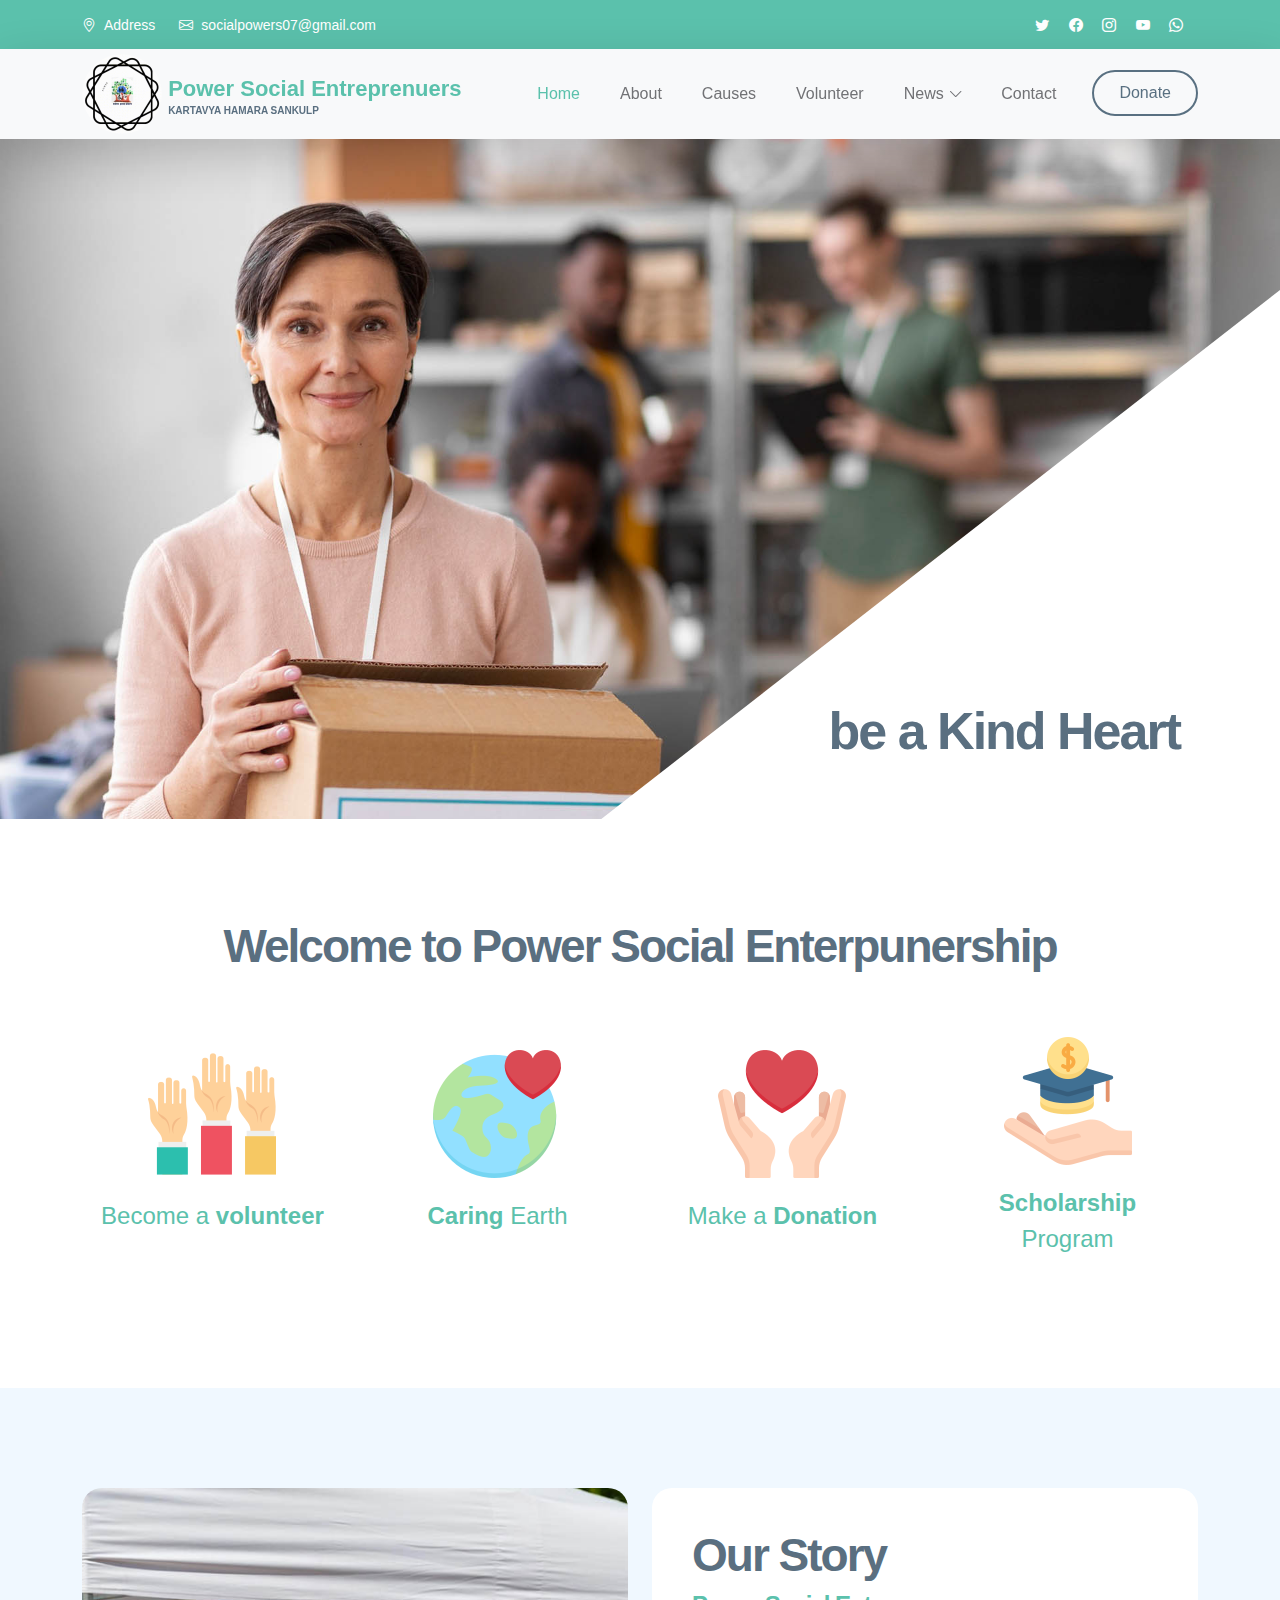
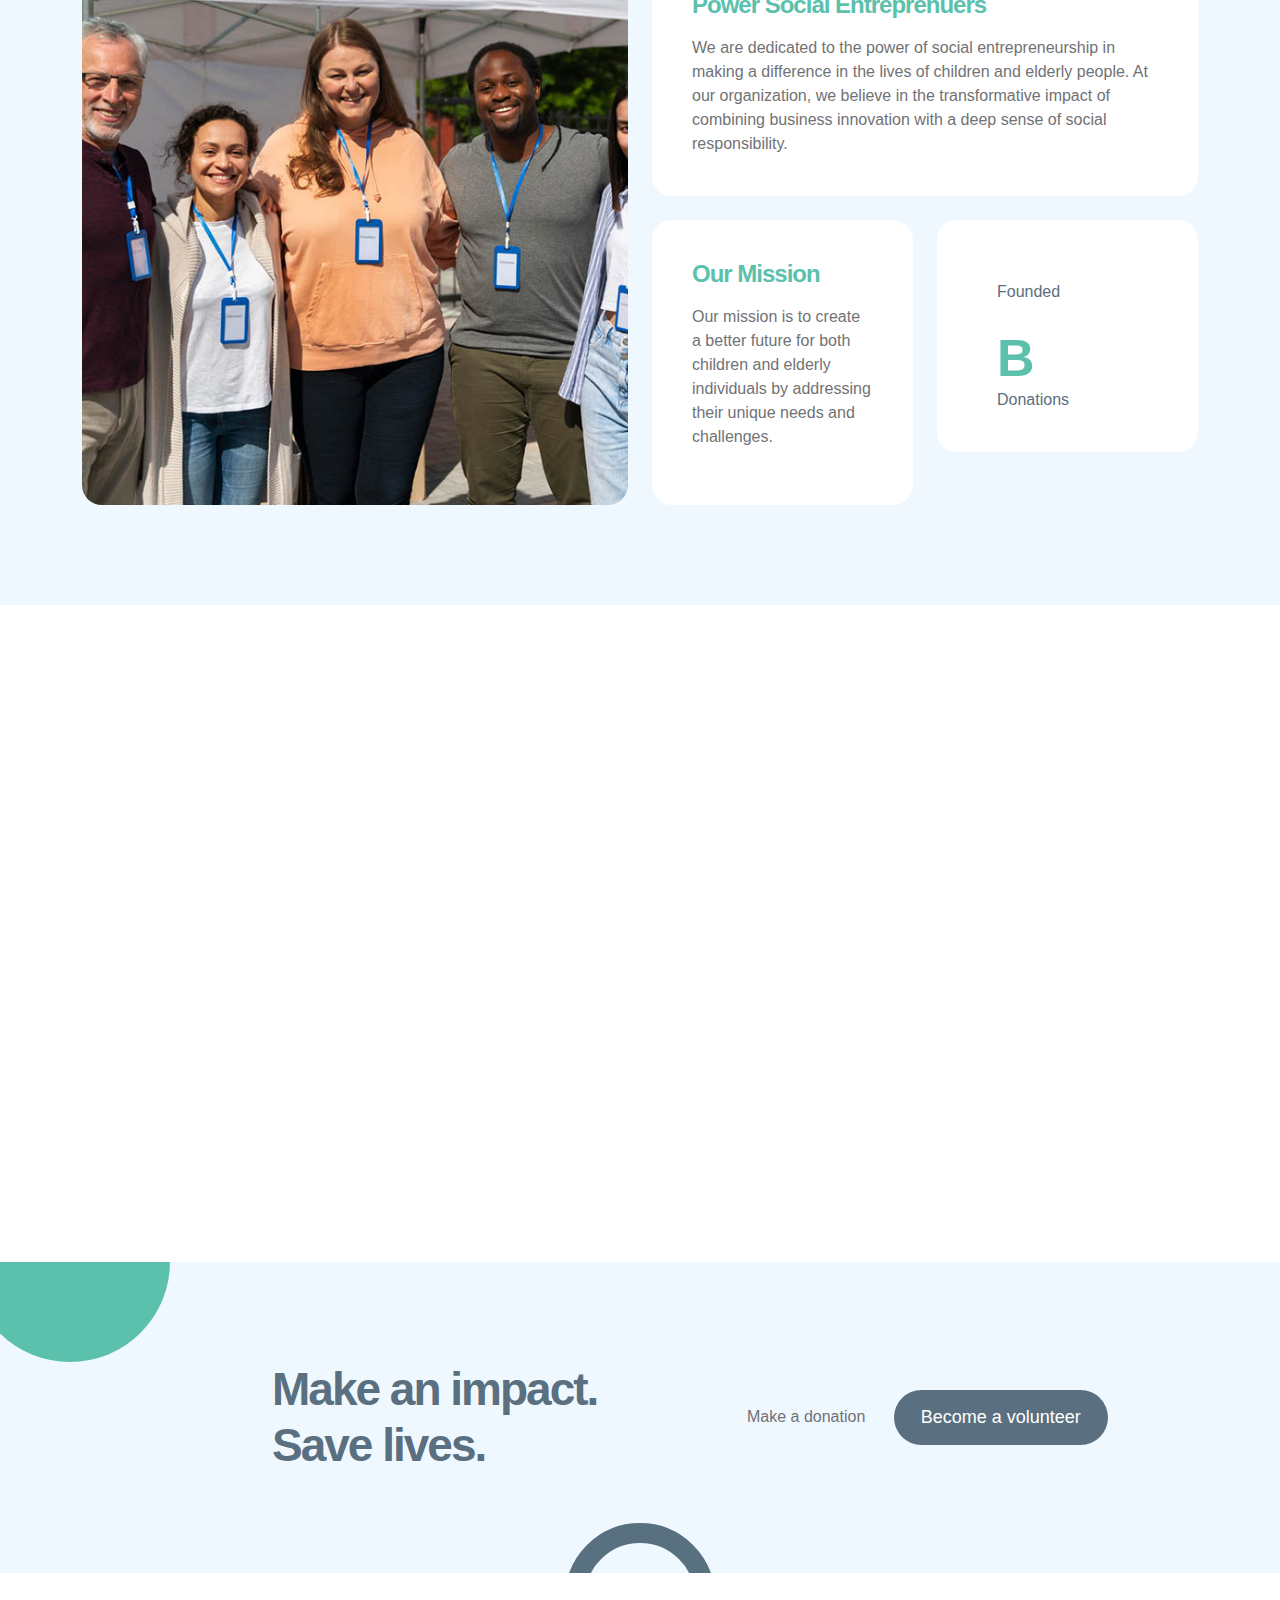
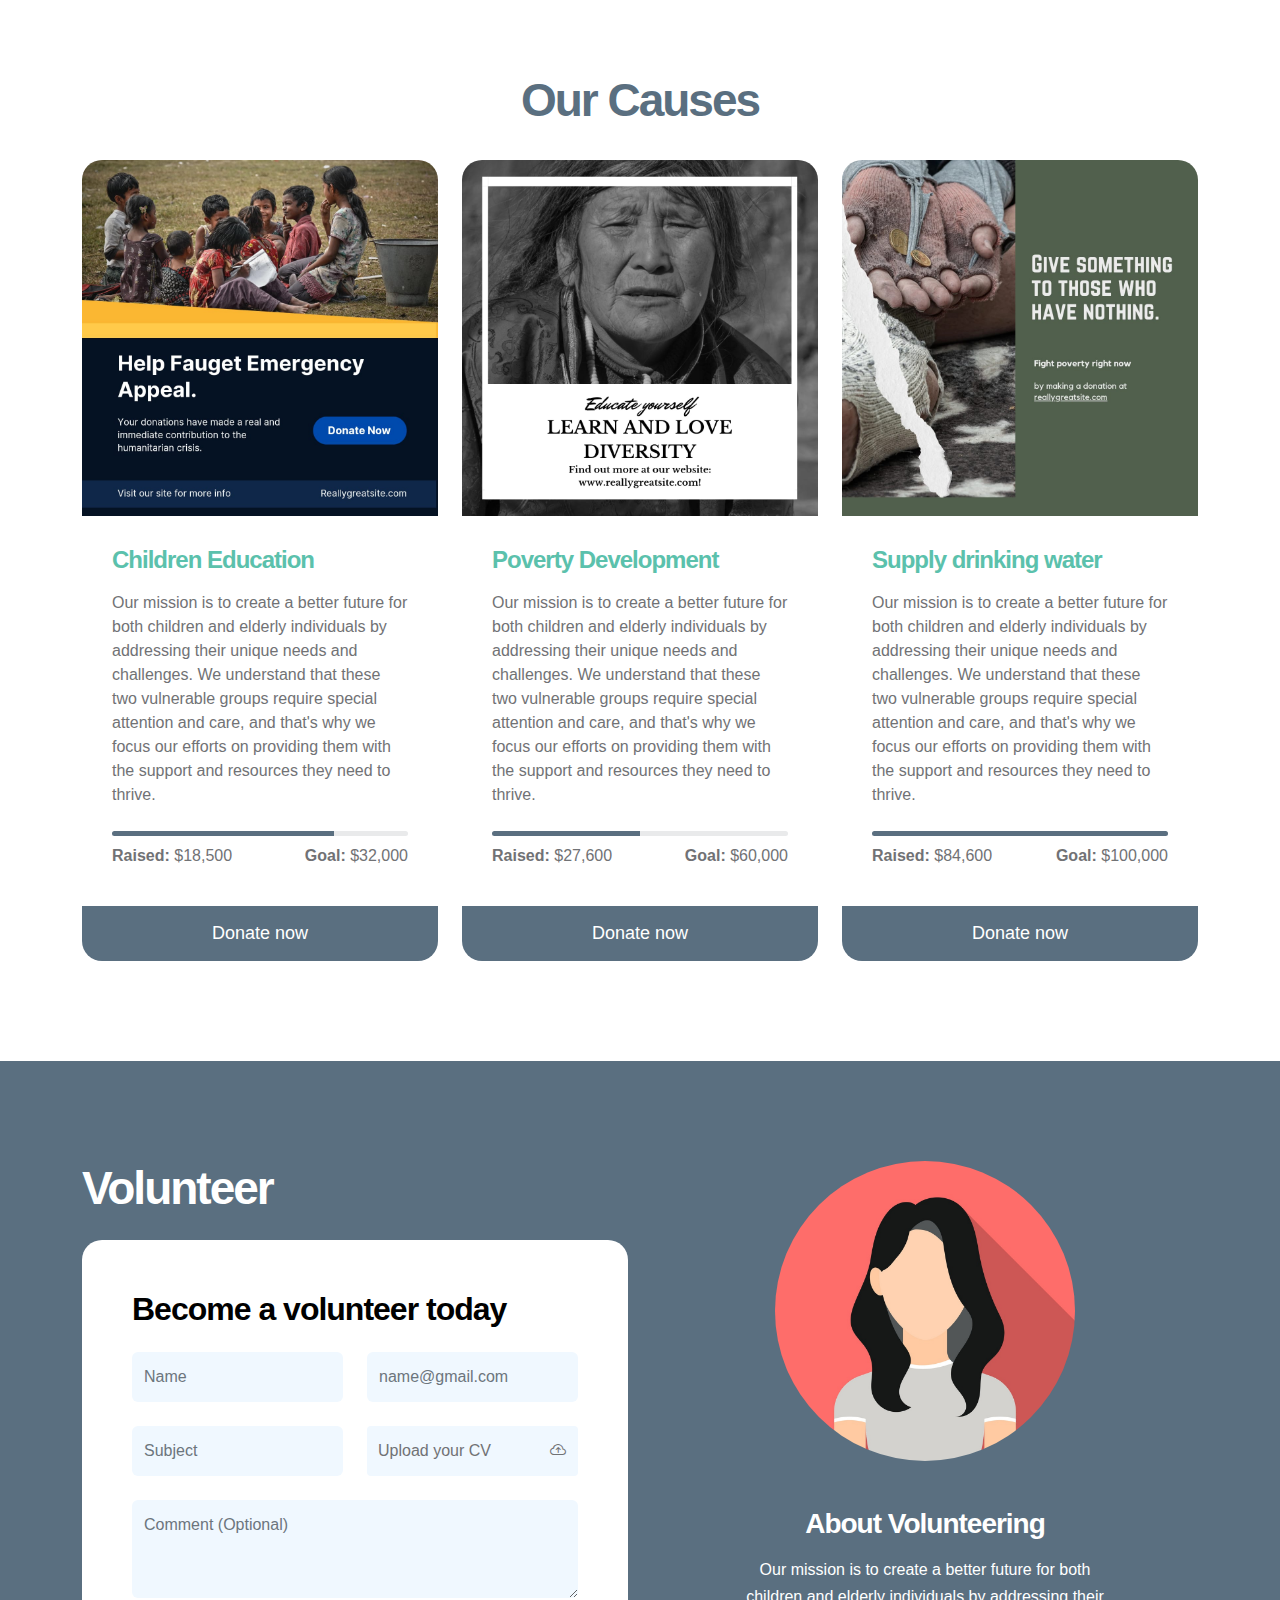
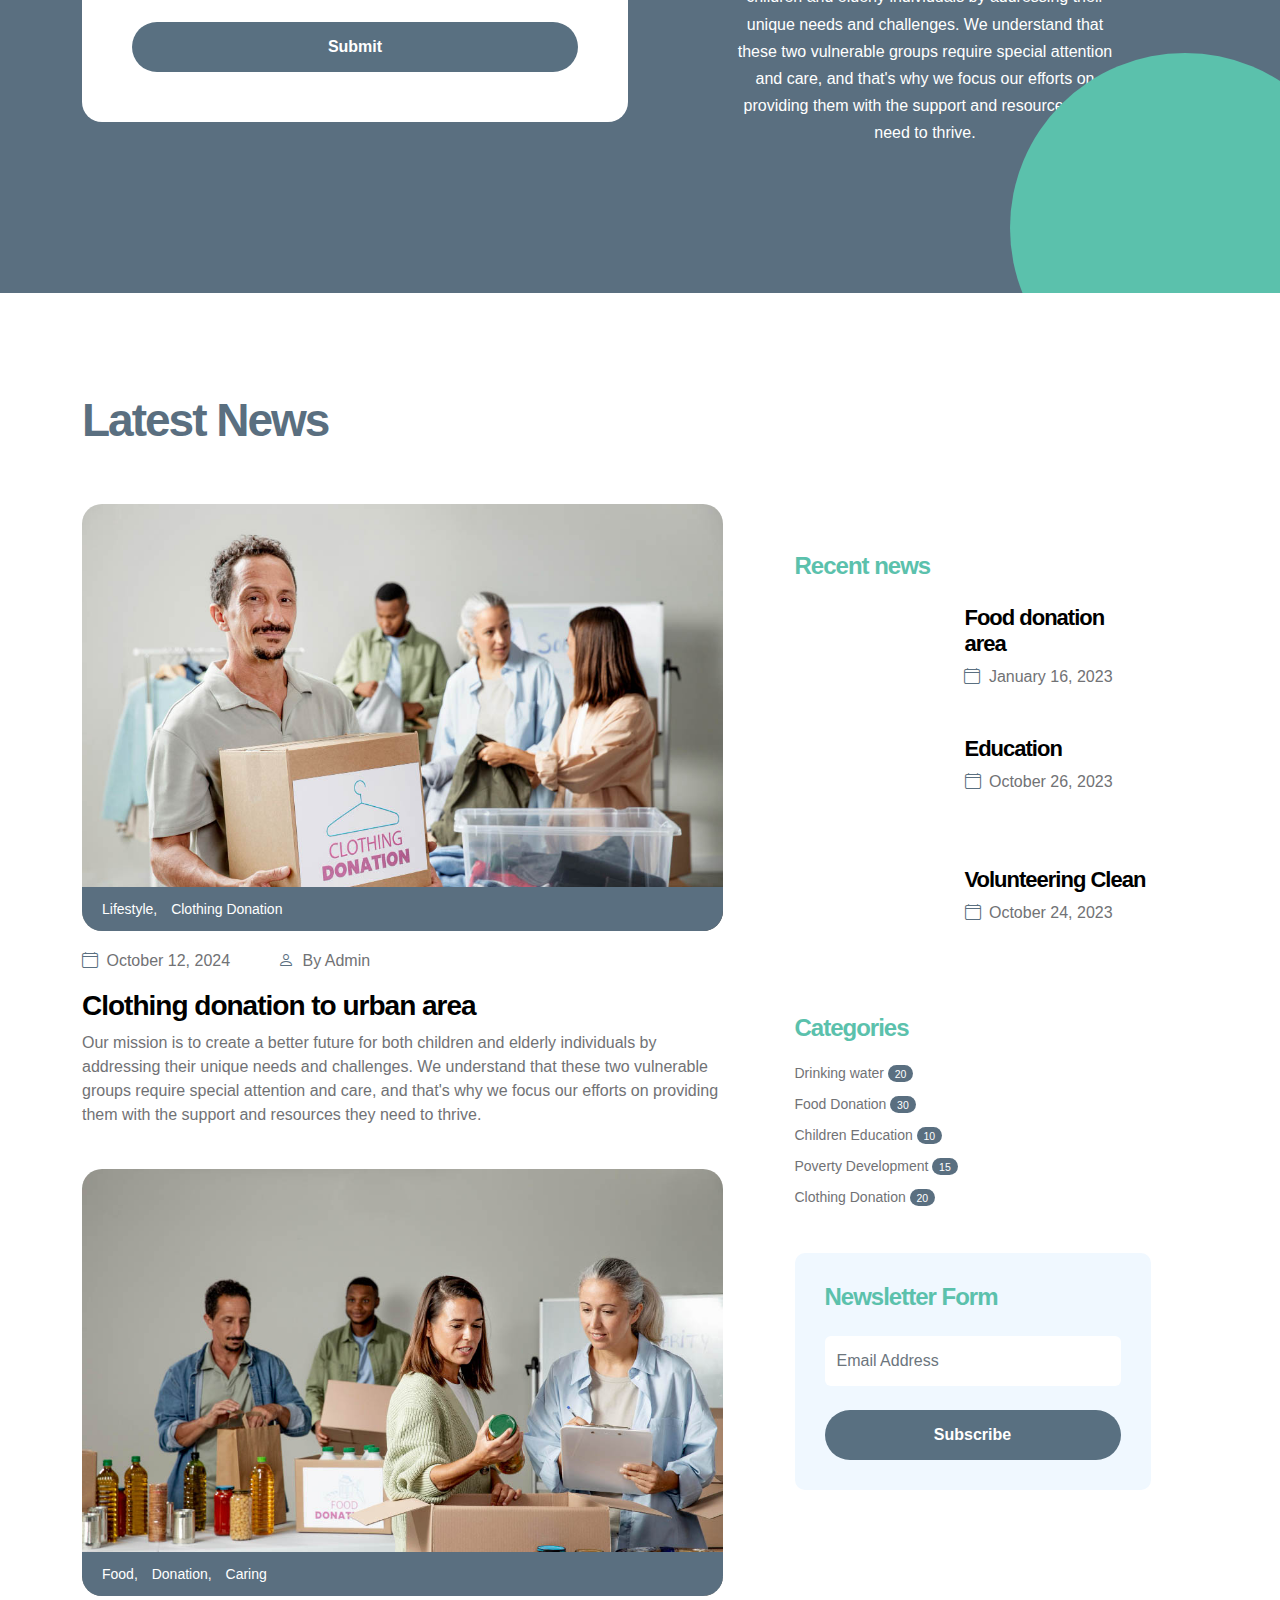
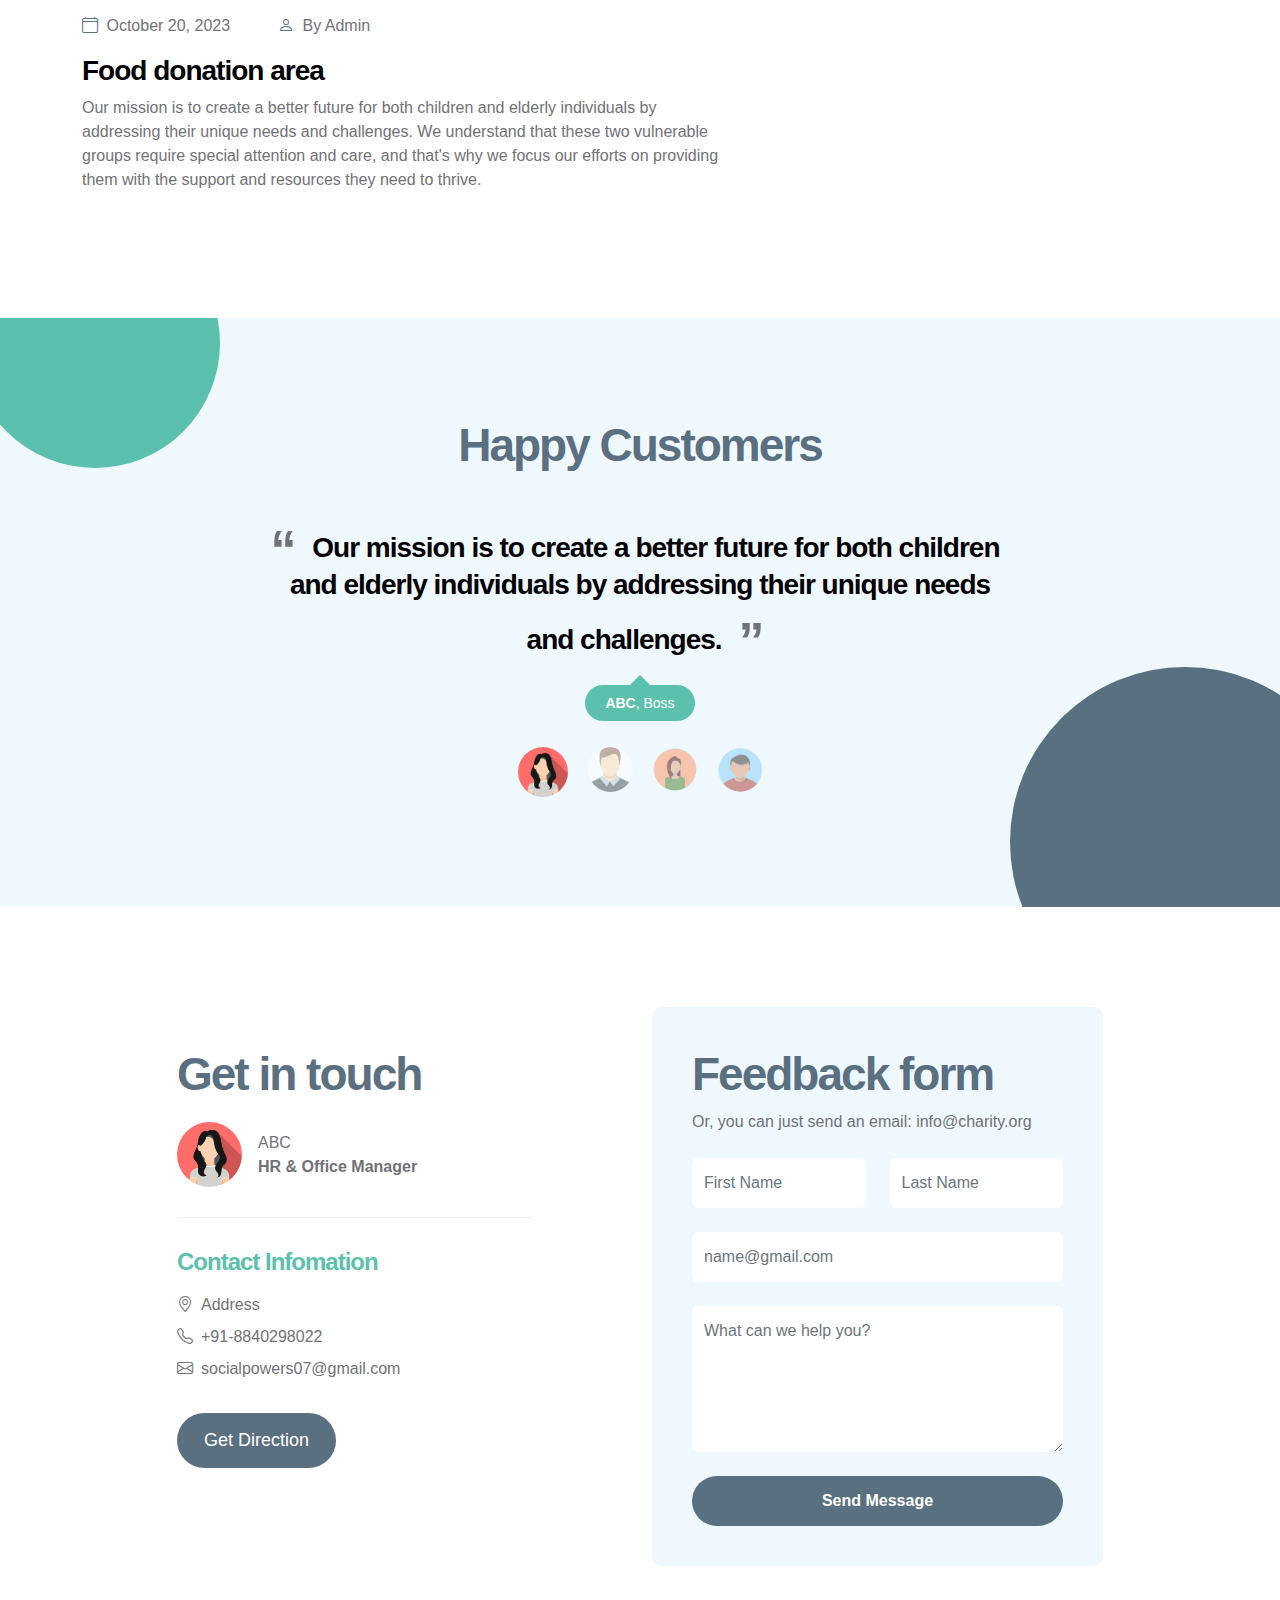
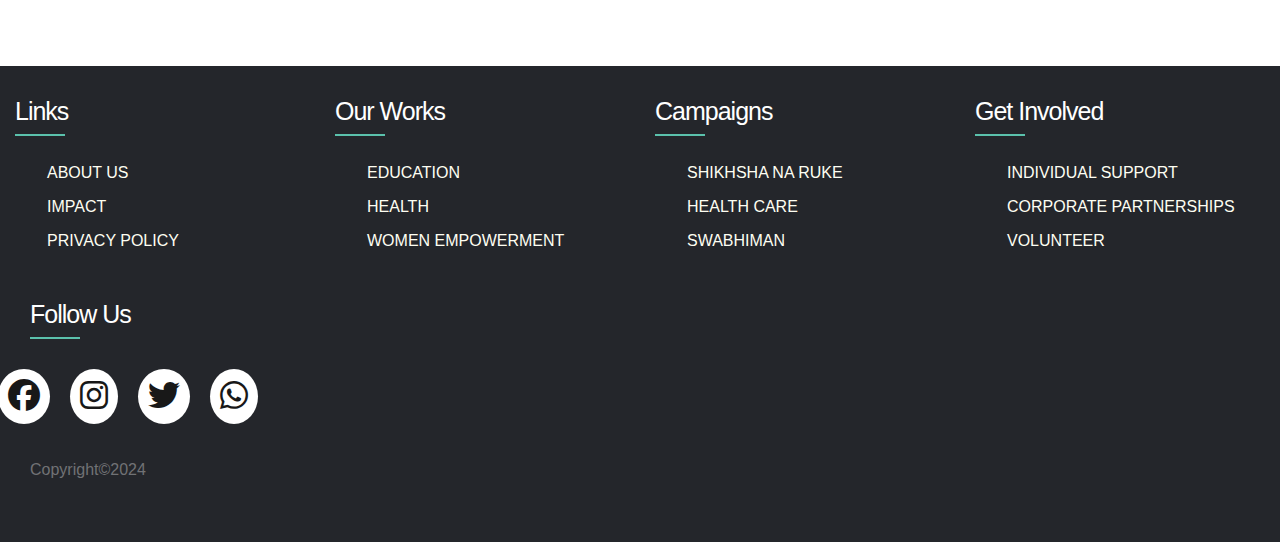
<file: NGO 4.0/index.html>
<!DOCTYPE html>
<html lang="en">
  <head>
    <meta charset="utf-8" />
    <meta name="viewport" content="width=device-width, initial-scale=1" />

    <meta name="description" content="" />
    <meta name="author" content="" />

    <title>Power Social Entreprenuers</title>

    <!-- CSS FILES -->
    <link href="css/bootstrap.min.css" rel="stylesheet" />

    <link href="css/bootstrap-icons.css" rel="stylesheet" />

    <link href="css/templatemo-kind-heart-charity.css" rel="stylesheet" />
    <meta name="viewport" content="width=device-width, initial-scale=1" />
            <link rel="stylesheet" href="stylee1.css">
        <link rel="stylesheet" type="text/css" href="https://cdnjs.cloudflare.com/ajax/libs/font-awesome/6.5.1/css/all.min.css">
    <link
      rel="stylesheet"
      type="text/css"
      href="https://cdnjs.cloudflare.com/ajax/libs/font-awesome/6.5.1/css/all.min.css"
    />
    <style>
      * {
        box-sizing: border-box;
      }
      body {
        font-family: Verdana, sans-serif;
      }
      .mySlides {
        display: none;
      }
      img {
        vertical-align: middle;
      }

      /* Slideshow container */
      .slideshow-container {
        max-width: 1000px;
        position: relative;
        margin: auto;
      }

      /* Caption text */
      .text {
        color: #f2f2f2;
        font-size: 15px;
        padding: 8px 12px;
        position: absolute;
        bottom: 8px;
        width: 100%;
        text-align: center;
      }

      / .active {
        background-color: #717171;
      }

      /* Fading animation */
      .fade {
        animation-name: fade;
        animation-duration: 1.5s;
      }

      @keyframes fade {
        from {
          opacity: 0.4;
        }
        to {
          opacity: 1;
        }
      }

      /* On smaller screens, decrease text size */
      @media only screen and (max-width: 300px) {
        .text {
          font-size: 11px;
        }
      }
    </style>
    <!--

TemplateMo 581 Kind Heart Charity

https://templatemo.com/tm-581-kind-heart-charity

-->
  </head>

  <body id="section_1">
    <header class="site-header">
      <div class="container">
        <div class="row">
          <div class="col-lg-8 col-12 d-flex flex-wrap">
            <p class="d-flex me-4 mb-0">
              <i class="bi-geo-alt me-2"></i>
              Address
            </p>

            <p class="d-flex mb-0">
              <i class="bi-envelope me-2"></i>

              <a href="socialpowers07@gmail.com"> socialpowers07@gmail.com </a>
            </p>
          </div>

          <div class="col-lg-3 col-12 ms-auto d-lg-block d-none">
            <ul class="social-icon">
              <li class="social-icon-item">
                <a href="#" class="social-icon-link bi-twitter"></a>
              </li>

              <li class="social-icon-item">
                <a href="#" class="social-icon-link bi-facebook"></a>
              </li>

              <li class="social-icon-item">
                <a href="#" class="social-icon-link bi-instagram"></a>
              </li>

              <li class="social-icon-item">
                <a href="#" class="social-icon-link bi-youtube"></a>
              </li>

              <li class="social-icon-item">
                <a href="#" class="social-icon-link bi-whatsapp"></a>
              </li>
            </ul>
          </div>
        </div>
      </div>
    </header>

    <nav class="navbar navbar-expand-lg bg-light shadow-lg">
      <div class="container">
        <a class="navbar-brand">
          <img
            style="border-radius: 50%"
            src="logooo.gif"
            class="logo img-fluid"
            alt="Kind Heart Charity"
          />
          <span>
            Power Social Entreprenuers
            <small>Kartavya Hamara Sankulp</small>
          </span>
        </a>

        <button
          class="navbar-toggler"
          type="button"
          data-bs-toggle="collapse"
          data-bs-target="#navbarNav"
          aria-controls="navbarNav"
          aria-expanded="false"
          aria-label="Toggle navigation"
        >
          <span class="navbar-toggler-icon"></span>
        </button>

        <div class="collapse navbar-collapse" id="navbarNav">
          <ul class="navbar-nav ms-auto">
            <li class="nav-item">
              <a class="nav-link click-scroll" href="#top">Home</a>
            </li>

            <li class="nav-item">
              <a class="nav-link click-scroll" href="#section_2">About</a>
            </li>

            <li class="nav-item">
              <a class="nav-link click-scroll" href="#section_3">Causes</a>
            </li>

            <li class="nav-item">
              <a class="nav-link click-scroll" href="#section_4">Volunteer</a>
            </li>

            <li class="nav-item dropdown">
              <a
                class="nav-link click-scroll dropdown-toggle"
                href="#section_5"
                id="navbarLightDropdownMenuLink"
                role="button"
                data-bs-toggle="dropdown"
                aria-expanded="false"
                >News</a
              >

              <ul
                class="dropdown-menu dropdown-menu-light"
                aria-labelledby="navbarLightDropdownMenuLink"
              >
                <li>
                  <a class="dropdown-item" href="news.html">News Listing</a>
                </li>

                <li>
                  <a class="dropdown-item" href="news-detail.html"
                    >News Detail</a
                  >
                </li>
              </ul>
            </li>

            <li class="nav-item">
              <a class="nav-link click-scroll" href="#section_6">Contact</a>
            </li>

            <li class="nav-item ms-3">
              <a
                class="nav-link custom-btn custom-border-btn btn"
                href="donate2.html"
                >Donate</a
              >
            </li>
          </ul>
        </div>
      </div>
    </nav>

    <main>
      <section class="hero-section hero-section-full-height">
        <div class="container-fluid">
          <div class="row">
            <div class="col-lg-12 col-12 p-0">
              <div
                id="hero-slide"
                class="carousel carousel-fade slide"
                data-bs-ride="carousel"
              >
                <div class="carousel-inner">
                  <div class="carousel-item active">
                    <img
                      src="images/slide/volunteer-helping-with-donation-box.jpg"
                      class="carousel-image img-fluid"
                      alt="..."
                    />

                    <div
                      class="carousel-caption d-flex flex-column justify-content-end"
                    >
                      <h1>be a Kind Heart</h1>
                    </div>
                  </div>

                  <div class="carousel-item">
                    <img
                      src="images/slide/volunteer-selecting-organizing-clothes-donations-charity.jpg"
                      class="carousel-image img-fluid"
                      alt="..."
                    />

                    <div
                      class="carousel-caption d-flex flex-column justify-content-end"
                    >
                      <h1>Non-profit</h1>

                      <p>You can support us to grow more</p>
                    </div>
                  </div>

                  <div class="carousel-item">
                    <img
                      src="images/slide/medium-shot-people-collecting-donations.jpg"
                      class="carousel-image img-fluid"
                      alt="..."
                    />

                    <div
                      class="carousel-caption d-flex flex-column justify-content-end"
                    >
                      <h1>Humanity</h1>

                      <p>Please tell your friends about our website</p>
                    </div>
                  </div>
                </div>

                <button
                  class="carousel-control-prev"
                  type="button"
                  data-bs-target="#hero-slide"
                  data-bs-slide="prev"
                >
                  <span
                    class="carousel-control-prev-icon"
                    aria-hidden="true"
                  ></span>
                  <span class="visually-hidden">Previous</span>
                </button>

                <button
                  class="carousel-control-next"
                  type="button"
                  data-bs-target="#hero-slide"
                  data-bs-slide="next"
                >
                  <span
                    class="carousel-control-next-icon"
                    aria-hidden="true"
                  ></span>
                  <span class="visually-hidden">Next</span>
                </button>
              </div>
            </div>
          </div>
        </div>
      </section>

      <section class="section-padding">
        <div class="container">
          <div class="row">
            <div class="col-lg-10 col-12 text-center mx-auto">
              <h2 class="mb-5">Welcome to Power Social Enterpunership</h2>
            </div>

            <div class="col-lg-3 col-md-6 col-12 mb-4 mb-lg-0">
                            <div class="featured-block d-flex justify-content-center align-items-center">
                                <a class="nav-link click-scroll" href="#section_4" class="d-block">
                                    <img src="images/icons/hands.png" class="featured-block-image img-fluid" alt="">

                                    <p class="featured-block-text">Become a <strong>volunteer</strong></p>
                                </a>
                            </div>
                        </div>

            <div class="col-lg-3 col-md-6 col-12 mb-4 mb-lg-0 mb-md-4">
              <div
                class="featured-block d-flex justify-content-center align-items-center"
              >
                <a href="#" class="d-block">
                  <img
                    src="images/icons/heart.png"
                    class="featured-block-image img-fluid"
                    alt=""
                  />

                  <p class="featured-block-text">
                    <strong>Caring</strong> Earth
                  </p>
                </a>
              </div>
            </div>

            <div class="col-lg-3 col-md-6 col-12 mb-4 mb-lg-0 mb-md-4">
              <div
                class="featured-block d-flex justify-content-center align-items-center"
              >
                <a href="donate2.html" class="d-block">
                  <img
                    src="images/icons/receive.png"
                    class="featured-block-image img-fluid"
                    alt=""
                  />

                  <p class="featured-block-text">
                    Make a <strong>Donation</strong>
                  </p>
                </a>
              </div>
            </div>

            <div class="col-lg-3 col-md-6 col-12 mb-4 mb-lg-0">
              <div
                class="featured-block d-flex justify-content-center align-items-center"
              >
                <a href="#" class="d-block">
                  <img
                    src="images/icons/scholarship.png"
                    class="featured-block-image img-fluid"
                    alt=""
                  />

                  <p class="featured-block-text">
                    <strong>Scholarship</strong> Program
                  </p>
                </a>
              </div>
            </div>
          </div>
        </div>
      </section>

      <section class="section-padding section-bg" id="section_2">
        <div class="container">
          <div class="row">
            <div class="col-lg-6 col-12 mb-5 mb-lg-0">
              <img
                src="images/group-people-volunteering-foodbank-poor-people.jpg"
                class="custom-text-box-image img-fluid"
                alt=""
              />
            </div>

            <div class="col-lg-6 col-12">
              <div class="custom-text-box">
                <h2 class="mb-2">Our Story</h2>

                <h5 class="mb-3">Power Social Entreprenuers</h5>

                <p class="mb-0">
                  We are dedicated to the power of social entrepreneurship in
                  making a difference in the lives of children and elderly
                  people. At our organization, we believe in the transformative
                  impact of combining business innovation with a deep sense of
                  social responsibility.
                </p>
              </div>

              <div class="row">
                <div class="col-lg-6 col-md-6 col-12">
                  <div class="custom-text-box mb-lg-0">
                    <h5 class="mb-3">Our Mission</h5>

                    <p>
                      Our mission is to create a better future for both children
                      and elderly individuals by addressing their unique needs
                      and challenges.
                    </p>
                  </div>
                </div>

                <div class="col-lg-6 col-md-6 col-12">
                  <div
                    class="custom-text-box d-flex flex-wrap d-lg-block mb-lg-0"
                  >
                    <div class="counter-thumb">
                      <div class="d-flex">
                        <span
                          class="counter-number"
                          data-from="1"
                          data-to="2020"
                          data-speed="1000"
                        ></span>
                        <span class="counter-number-text"></span>
                      </div>

                      <span class="counter-text">Founded</span>
                    </div>

                    <div class="counter-thumb mt-4">
                      <div class="d-flex">
                        <span class="counter-number" data-from="1" data-to="120" data-speed="1000"></span>
                        <span class="counter-number-text">B</span>
                      </div>
						<span class="counter-text">Donations</span>
                    </div>
                  </div>
                </div>
              </div>
            </div>
          </div>
        </div>
      </section>

      <div class="slideshow-container">
        <div class="mySlides fade">
          <section class="about-section section-padding">
            <div class="container">
              <div class="row">
                <div class="col-lg-6 col-md-5 col-12">
                  <img
                    style="border-radius: 50%"
                    src="b1.jpg"
                    class="about-image ms-lg-auto bg-light shadow-lg img-fluid"
                    alt=""
                  />
                </div>

                <div class="col-lg-5 col-md-7 col-12">
                  <div class="custom-text-block">
                    <h2 class="mb-0">Dr. Alok Panday</h2>

                    <p class="text-muted mb-lg-4 mb-md-4">
                      Co-Founding Partner
                    </p>

                    <p>
                      Our mission is to create a better future for both children
                      and elderly individuals by addressing their unique needs
                      and challenges.
                    </p>

                    <ul class="social-icon mt-4">
                      <li class="social-icon-item">
                        <a href="#" class="social-icon-link bi-twitter"></a>
                      </li>

                      <li class="social-icon-item">
                        <a href="#" class="social-icon-link bi-facebook"></a>
                      </li>

                      <li class="social-icon-item">
                        <a href="#" class="social-icon-link bi-instagram"></a>
                      </li>
                    </ul>
                  </div>
                </div>
              </div>
            </div>
          </section>
          <div class="text">Caption Text</div>
        </div>

        <div class="mySlides fade">
          <section class="about-section section-padding">
            <div class="container">
              <div class="row">
                <div class="col-lg-6 col-md-5 col-12">
                  <img
                    style="border-radius: 50%"
                    src="ceo.png"
                    class="about-image ms-lg-auto bg-light shadow-lg img-fluid"
                    alt=""
                  />
                </div>

                <div class="col-lg-5 col-md-7 col-12">
                  <div class="custom-text-block">
                    <h2 class="mb-0">Dr. Divakar Kumar</h2>

                    <p class="text-muted mb-lg-4 mb-md-4">
                      Co-Founding Partner
                    </p>

                    <p>
                      Our mission is to create a better future for both children
                      and elderly individuals by addressing their unique needs
                      and challenges.
                    </p>

                    <ul class="social-icon mt-4">
                      <li class="social-icon-item">
                        <a href="#" class="social-icon-link bi-twitter"></a>
                      </li>

                      <li class="social-icon-item">
                        <a href="#" class="social-icon-link bi-facebook"></a>
                      </li>

                      <li class="social-icon-item">
                        <a href="#" class="social-icon-link bi-instagram"></a>
                      </li>
                    </ul>
                  </div>
                </div>
              </div>
            </div>
          </section>
          <div class="text">Caption Two</div>
        </div>

        <div class="mySlides fade">
          <section class="about-section section-padding">
            <div class="container">
              <div class="row">
                <div class="col-lg-6 col-md-5 col-12">
                  <img
                    style="border-radius: 50%"
                    src="boy.png"
                    class="about-image ms-lg-auto bg-light shadow-lg img-fluid"
                    alt=""
                  />
                </div>

                <div class="col-lg-5 col-md-7 col-12">
                  <div class="custom-text-block">
                    <h2 class="mb-0">Dr. Gopal Avashthi</h2>

                    <p class="text-muted mb-lg-4 mb-md-4">
                      Co-Founding Partner
                    </p>

                    <p>
                      Our mission is to create a better future for both children
                      and elderly individuals by addressing their unique needs
                      and challenges.
                    </p>

                    <ul class="social-icon mt-4">
                      <li class="social-icon-item">
                        <a href="#" class="social-icon-link bi-twitter"></a>
                      </li>

                      <li class="social-icon-item">
                        <a href="#" class="social-icon-link bi-facebook"></a>
                      </li>

                      <li class="social-icon-item">
                        <a href="#" class="social-icon-link bi-instagram"></a>
                      </li>
                    </ul>
                  </div>
                </div>
              </div>
            </div>
          </section>
          <div class="text">Caption Three</div>
        </div>
      </div>
      <br />

      <div style="text-align: center">
        <span class="dot"></span>
        <span class="dot"></span>
        <span class="dot"></span>
      </div>

      <script>
        let slideIndex = 0;
        showSlides();

        function showSlides() {
          let i;
          let slides = document.getElementsByClassName("mySlides");
          let dots = document.getElementsByClassName("dot");
          for (i = 0; i < slides.length; i++) {
            slides[i].style.display = "none";
          }
          slideIndex++;
          if (slideIndex > slides.length) {
            slideIndex = 1;
          }
          for (i = 0; i < dots.length; i++) {
            dots[i].className = dots[i].className.replace(" active", "");
          }
          slides[slideIndex - 1].style.display = "block";
          dots[slideIndex - 1].className += " active";
          setTimeout(showSlides, 2000); // Change image every 2 seconds
        }
      </script>

      <section class="cta-section section-padding section-bg">
        <div class="container">
          <div class="row justify-content-center align-items-center">
            <div class="col-lg-5 col-12 ms-auto">
              <h2 class="mb-0">
                Make an impact. <br />
                Save lives.
              </h2>
            </div>

            <div class="col-lg-5 col-12">
              <a href="donate2.html" class="me-4">Make a donation</a>

              <a href="#section_4" class="custom-btn btn smoothscroll"
                >Become a volunteer</a
              >
            </div>
          </div>
        </div>
      </section>

      <section class="section-padding" id="section_3">
        <div class="container">
          <div class="row">
            <div class="col-lg-12 col-12 text-center mb-4">
              <h2>Our Causes</h2>
            </div>

            <div class="col-lg-4 col-md-6 col-12 mb-4 mb-lg-0">
              <div class="custom-block-wrap">
                <img src="3.jpeg" class="custom-block-image img-fluid" alt="" />

                <div class="custom-block">
                  <div class="custom-block-body">
                    <h5 class="mb-3">Children Education</h5>

                    <p>
                      Our mission is to create a better future for both children
                      and elderly individuals by addressing their unique needs
                      and challenges. We understand that these two vulnerable
                      groups require special attention and care, and that's why
                      we focus our efforts on providing them with the support
                      and resources they need to thrive.
                    </p>

                    <div class="progress mt-4">
                      <div
                        class="progress-bar w-75"
                        role="progressbar"
                        aria-valuenow="75"
                        aria-valuemin="0"
                        aria-valuemax="100"
                      ></div>
                    </div>

                    <div class="d-flex align-items-center my-2">
                      <p class="mb-0">
                        <strong>Raised:</strong>
                        $18,500
                      </p>

                      <p class="ms-auto mb-0">
                        <strong>Goal:</strong>
                        $32,000
                      </p>
                    </div>
                  </div>

                  <a href="donate2.html" class="custom-btn btn">Donate now</a>
                </div>
              </div>
            </div>

            <div class="col-lg-4 col-md-6 col-12 mb-4 mb-lg-0">
              <div class="custom-block-wrap">
                <img src="1.jpeg" class="custom-block-image img-fluid" alt="" />

                <div class="custom-block">
                  <div class="custom-block-body">
                    <h5 class="mb-3">Poverty Development</h5>

                    <p>
                      Our mission is to create a better future for both children
                      and elderly individuals by addressing their unique needs
                      and challenges. We understand that these two vulnerable
                      groups require special attention and care, and that's why
                      we focus our efforts on providing them with the support
                      and resources they need to thrive.
                    </p>

                    <div class="progress mt-4">
                      <div
                        class="progress-bar w-50"
                        role="progressbar"
                        aria-valuenow="50"
                        aria-valuemin="0"
                        aria-valuemax="100"
                      ></div>
                    </div>

                    <div class="d-flex align-items-center my-2">
                      <p class="mb-0">
                        <strong>Raised:</strong>
                        $27,600
                      </p>

                      <p class="ms-auto mb-0">
                        <strong>Goal:</strong>
                        $60,000
                      </p>
                    </div>
                  </div>

                  <a href="donate2.html" class="custom-btn btn">Donate now</a>
                </div>
              </div>
            </div>

            <div class="col-lg-4 col-md-6 col-12">
              <div class="custom-block-wrap">
                <img src="2.jpeg" class="custom-block-image img-fluid" alt="" />

                <div class="custom-block">
                  <div class="custom-block-body">
                    <h5 class="mb-3">Supply drinking water</h5>

                    <p>
                      Our mission is to create a better future for both children
                      and elderly individuals by addressing their unique needs
                      and challenges. We understand that these two vulnerable
                      groups require special attention and care, and that's why
                      we focus our efforts on providing them with the support
                      and resources they need to thrive.
                    </p>

                    <div class="progress mt-4">
                      <div
                        class="progress-bar w-100"
                        role="progressbar"
                        aria-valuenow="100"
                        aria-valuemin="0"
                        aria-valuemax="100"
                      ></div>
                    </div>

                    <div class="d-flex align-items-center my-2">
                      <p class="mb-0">
                        <strong>Raised:</strong>
                        $84,600
                      </p>

                      <p class="ms-auto mb-0">
                        <strong>Goal:</strong>
                        $100,000
                      </p>
                    </div>
                  </div>

                  <a href="donate2.html" class="custom-btn btn">Donate now</a>
                </div>
              </div>
            </div>
          </div>
        </div>
      </section>

      <section class="volunteer-section section-padding" id="section_4">
        <div class="container">
          <div class="row">
            <div class="col-lg-6 col-12">
              <h2 class="text-white mb-4">Volunteer</h2>

              <form
                class="custom-form volunteer-form mb-5 mb-lg-0"
                action="#"
                method="post"
                role="form"
              >
                <h3 class="mb-4">Become a volunteer today</h3>

                <div class="row">
                  <div class="col-lg-6 col-12">
                    <input
                      type="text"
                      name="volunteer-name"
                      id="volunteer-name"
                      class="form-control"
                      placeholder="Name"
                      required
                    />
                  </div>

                  <div class="col-lg-6 col-12">
                    <input
                      type="email"
                      name="volunteer-email"
                      id="volunteer-email"
                      pattern="[^ @]*@[^ @]*"
                      class="form-control"
                      placeholder="name@gmail.com"
                      required
                    />
                  </div>

                  <div class="col-lg-6 col-12">
                    <input
                      type="text"
                      name="volunteer-subject"
                      id="volunteer-subject"
                      class="form-control"
                      placeholder="Subject"
                      required
                    />
                  </div>

                  <div class="col-lg-6 col-12">
                    <div class="input-group input-group-file">
                      <input
                        type="file"
                        class="form-control"
                        id="inputGroupFile02"
                      />

                      <label class="input-group-text" for="inputGroupFile02"
                        >Upload your CV</label
                      >

                      <i class="bi-cloud-arrow-up ms-auto"></i>
                    </div>
                  </div>
                </div>

                <textarea
                  name="volunteer-message"
                  rows="3"
                  class="form-control"
                  id="volunteer-message"
                  placeholder="Comment (Optional)"
                ></textarea>

                <button type="submit" class="form-control">Submit</button>
              </form>
            </div>

            <div class="col-lg-6 col-12">
              <img src="girl.jpg" class="volunteer-image img-fluid" alt="" />

              <div class="custom-block-body text-center">
                <h4 class="text-white mt-lg-3 mb-lg-3">About Volunteering</h4>

                <p class="text-white">
                  Our mission is to create a better future for both children and
                  elderly individuals by addressing their unique needs and
                  challenges. We understand that these two vulnerable groups
                  require special attention and care, and that's why we focus
                  our efforts on providing them with the support and resources
                  they need to thrive.
                </p>
              </div>
            </div>
          </div>
        </div>
      </section>

      <section class="news-section section-padding" id="section_5">
        <div class="container">
          <div class="row">
            <div class="col-lg-12 col-12 mb-5">
              <h2>Latest News</h2>
            </div>

            <div class="col-lg-7 col-12">
              <div class="news-block">
                <div class="news-block-top">
                  <a href="news-detail.html">
                    <img
                      src="images/news/medium-shot-volunteers-with-clothing-donations.jpg"
                      class="news-image img-fluid"
                      alt=""
                    />
                  </a>

                  <div class="news-category-block">
                    <a href="#" class="category-block-link"> Lifestyle, </a>

                    <a href="#" class="category-block-link">
                      Clothing Donation
                    </a>
                  </div>
                </div>

                <div class="news-block-info">
                  <div class="d-flex mt-2">
                    <div class="news-block-date">
                      <p>
                        <i class="bi-calendar4 custom-icon me-1"></i>
                        October 12, 2024
                      </p>
                    </div>

                    <div class="news-block-author mx-5">
                      <p>
                        <i class="bi-person custom-icon me-1"></i>
                        By Admin
                      </p>
                    </div>
                  </div>

                  <div class="news-block-title mb-2">
                    <h4>
                      <a href="news-detail.html" class="news-block-title-link"
                        >Clothing donation to urban area</a
                      >
                    </h4>
                  </div>

                  <div class="news-block-body">
                    <p>
                      Our mission is to create a better future for both children
                      and elderly individuals by addressing their unique needs
                      and challenges. We understand that these two vulnerable
                      groups require special attention and care, and that's why
                      we focus our efforts on providing them with the support
                      and resources they need to thrive.
                    </p>
                  </div>
                </div>
              </div>

              <div class="news-block mt-3">
                <div class="news-block-top">
                  <a href="news-detail.html">
                    <img
                      src="images/news/medium-shot-people-collecting-foodstuff.jpg"
                      class="news-image img-fluid"
                      alt=""
                    />
                  </a>

                  <div class="news-category-block">
                    <a href="#" class="category-block-link"> Food, </a>

                    <a href="#" class="category-block-link"> Donation, </a>

                    <a href="#" class="category-block-link"> Caring </a>
                  </div>
                </div>

                <div class="news-block-info">
                  <div class="d-flex mt-2">
                    <div class="news-block-date">
                      <p>
                        <i class="bi-calendar4 custom-icon me-1"></i>
                        October 20, 2023
                      </p>
                    </div>

                    <div class="news-block-author mx-5">
                      <p>
                        <i class="bi-person custom-icon me-1"></i>
                        By Admin
                      </p>
                    </div>
                  </div>

                  <div class="news-block-title mb-2">
                    <h4>
                      <a href="news-detail.html" class="news-block-title-link"
                        >Food donation area</a
                      >
                    </h4>
                  </div>

                  <div class="news-block-body">
                    <p>
                      Our mission is to create a better future for both children
                      and elderly individuals by addressing their unique needs
                      and challenges. We understand that these two vulnerable
                      groups require special attention and care, and that's why
                      we focus our efforts on providing them with the support
                      and resources they need to thrive.
                    </p>
                  </div>
                </div>
              </div>
            </div>

            <div class="col-lg-4 col-12 mx-auto">
              <h5 class="mt-5 mb-3">Recent news</h5>

              <div class="news-block news-block-two-col d-flex mt-4">
                <div class="news-block-two-col-image-wrap">
                  <iframe
                    width="150"
                    height="100"
                    src="https://www.youtube.com/embed/NAtMxS28uX8?si=lfp_ey_kdNjUgRqI"
                    title="YouTube video player"
                    frameborder="0"
                    allow="accelerometer; autoplay; clipboard-write; encrypted-media; gyroscope; picture-in-picture; web-share"
                    allowfullscreen
                  ></iframe>
                </div>

                <div class="news-block-two-col-info">
                  <div class="news-block-title mb-2">
                    <h6>
                      <a href="news-detail.html" class="news-block-title-link"
                        >Food donation area</a
                      >
                    </h6>
                  </div>

                  <div class="news-block-date">
                    <p>
                      <i class="bi-calendar4 custom-icon me-1"></i>
                      January 16, 2023
                    </p>
                  </div>
                </div>
              </div>

              <div class="news-block news-block-two-col d-flex mt-4">
                <div class="news-block-two-col-image-wrap">
                  <iframe
                    width="150"
                    height="100"
                    src="https://www.youtube.com/embed/sCPREA5NFTU?si=B-jYsYAIaKJyLVah"
                    title="YouTube video player"
                    frameborder="0"
                    allow="accelerometer; autoplay; clipboard-write; encrypted-media; gyroscope; picture-in-picture; web-share"
                    allowfullscreen
                  ></iframe>
                </div>

                <div class="news-block-two-col-info">
                  <div class="news-block-title mb-2">
                    <h6>
                      <a href="news-detail.html" class="news-block-title-link"
                        >Education</a
                      >
                    </h6>
                  </div>

                  <div class="news-block-date">
                    <p>
                      <i class="bi-calendar4 custom-icon me-1"></i>
                      October 26, 2023
                    </p>
                  </div>
                </div>
              </div>

              <div class="news-block news-block-two-col d-flex mt-4">
                <div class="news-block-two-col-image-wrap">
                  <iframe
                    width="150"
                    height="100"
                    src="https://www.youtube.com/embed/pQ6Zuxrt8xg?si=cSUDUv9pV2rld4Ma"
                    title="YouTube video player"
                    frameborder="0"
                    allow="accelerometer; autoplay; clipboard-write; encrypted-media; gyroscope; picture-in-picture; web-share"
                    allowfullscreen
                  ></iframe>
                </div>

                <div class="news-block-two-col-info">
                  <div class="news-block-title mb-2">
                    <h6>
                      <a href="news-detail.html" class="news-block-title-link"
                        >Volunteering Clean</a
                      >
                    </h6>
                  </div>

                  <div class="news-block-date">
                    <p>
                      <i class="bi-calendar4 custom-icon me-1"></i>
                      October 24, 2023
                    </p>
                  </div>
                </div>
              </div>

              <div class="category-block d-flex flex-column">
                <h5 class="mb-3">Categories</h5>

                <a href="#" class="category-block-link">
                  Drinking water
                  <span class="badge">20</span>
                </a>

                <a href="#" class="category-block-link">
                  Food Donation
                  <span class="badge">30</span>
                </a>

                <a href="#" class="category-block-link">
                  Children Education
                  <span class="badge">10</span>
                </a>

                <a href="#" class="category-block-link">
                  Poverty Development
                  <span class="badge">15</span>
                </a>

                <a href="#" class="category-block-link">
                  Clothing Donation
                  <span class="badge">20</span>
                </a>
              </div>

              <form
                class="custom-form subscribe-form"
                action="#"
                method="get"
                role="form"
              >
                <h5 class="mb-4">Newsletter Form</h5>

                <input
                  type="email"
                  name="subscribe-email"
                  id="subscribe-email"
                  pattern="[^ @]*@[^ @]*"
                  class="form-control"
                  placeholder="Email Address"
                  required
                />

                <div class="col-lg-12 col-12">
                  <button type="submit" class="form-control">Subscribe</button>
                </div>
              </form>
            </div>
          </div>
        </div>
      </section>

      <section class="testimonial-section section-padding section-bg">
        <div class="container">
          <div class="row">
            <div class="col-lg-8 col-12 mx-auto">
              <h2 class="mb-lg-3">Happy Customers</h2>

              <div
                id="testimonial-carousel"
                class="carousel carousel-fade slide"
                data-bs-ride="carousel"
              >
                <div class="carousel-inner">
                  <div class="carousel-item active">
                    <div class="carousel-caption">
                      <h4 class="carousel-title">
                        Our mission is to create a better future for both
                        children and elderly individuals by addressing their
                        unique needs and challenges.
                      </h4>

                      <small class="carousel-name"
                        ><span class="carousel-name-title">ABC</span>,
                        Boss</small
                      >
                      
                    </div>
                    
                  </div>

                  <div class="carousel-item">
                    <div class="carousel-caption">
                      <h4 class="carousel-title">
                        We understand that these two vulnerable
                        groups require special attention and care.
                      </h4>

                      <small class="carousel-name"
                        ><span class="carousel-name-title">PRQ</span>,
                        Partner</small
                      >
                    </div>
                    
                  </div>

                  <div class="carousel-item">
                    <div class="carousel-caption">
                      <h4 class="carousel-title">
                        Our mission is to create a better future for both
                        children and elderly individuals by addressing their
                        unique needs and challenges.
                      </h4>

                      <small class="carousel-name"
                        ><span class="carousel-name-title">LMO</span>,
                        Advisor</small
                      >
                    </div>
                  </div>

                  <div class="carousel-item">
                    <div class="carousel-caption">
                      <h4 class="carousel-title">
                        We understand that these two vulnerable
                        groups require special attention and care.
                      </h4>

                      <small class="carousel-name"
                        ><span class="carousel-name-title">XYZ</span>,
                        Entreprenuer</small
                      >
                    </div>
                  </div>
                  <br> <br>
                  <ol class="carousel-indicators">
                    <li
                      data-bs-target="#testimonial-carousel"
                      data-bs-slide-to="0"
                      class="active"
                    >
                      <img
                        src="girl.jpg"
                        class="img-fluid rounded-circle avatar-image"
                        alt="avatar"
                      />
                    </li>

                    <li
                      data-bs-target="#testimonial-carousel"
                      data-bs-slide-to="1"
                      class=""
                    >
                      <img
                        src="b1.jpg"
                        class="img-fluid rounded-circle avatar-image"
                        alt="avatar"
                      />
                    </li>

                    <li
                      data-bs-target="#testimonial-carousel"
                      data-bs-slide-to="2"
                      class=""
                    >
                      <img
                        src="g2.jpg"
                        class="img-fluid rounded-circle avatar-image"
                        alt="avatar"
                      />
                    </li>

                    <li
                      data-bs-target="#testimonial-carousel"
                      data-bs-slide-to="3"
                      class=""
                    >
                      <img
                        src="boy.png"
                        class="img-fluid rounded-circle avatar-image"
                        alt="avatar"
                      />
                    </li>
                  </ol>
                </div>
              </div>
            </div>
          </div>
        </div>
      </section>

      <section class="contact-section section-padding" id="section_6">
        <div class="container">
          <div class="row">
            <div class="col-lg-4 col-12 ms-auto mb-5 mb-lg-0">
              <div class="contact-info-wrap">
                <h2>Get in touch</h2>

                <div class="contact-image-wrap d-flex flex-wrap">
                  <img src="girl.jpg" class="img-fluid avatar-image" alt="" />

                  <div class="d-flex flex-column justify-content-center ms-3">
                    <p class="mb-0">ABC</p>
                    <p class="mb-0"><strong>HR & Office Manager</strong></p>
                  </div>
                </div>

                <div class="contact-info">
                  <h5 class="mb-3">Contact Infomation</h5>

                  <p class="d-flex mb-2">
                    <i class="bi-geo-alt me-2"></i>
                    Address
                  </p>

                  <p class="d-flex mb-2">
                    <i class="bi-telephone me-2"></i>

                    <a href="tel: +91-8840298022"> +91-8840298022 </a>
                  </p>

                  <p class="d-flex">
                    <i class="bi-envelope me-2"></i>

                    <a href="socialpowers07@gmail.com">
                      socialpowers07@gmail.com
                    </a>
                  </p>

                  <a href="#" class="custom-btn btn mt-3">Get Direction</a>
                </div>
              </div>
            </div>

            <div class="col-lg-5 col-12 mx-auto">
              <form
                class="custom-form contact-form"
                action="#"
                method="post"
                role="form"
              >
                <h2>Feedback form</h2>

                <p class="mb-4">
                  Or, you can just send an email:
                  <a href="#">info@charity.org</a>
                </p>
                <div class="row">
                  <div class="col-lg-6 col-md-6 col-12">
                    <input
                      type="text"
                      name="first-name"
                      id="first-name"
                      class="form-control"
                      placeholder="First Name"
                      required
                    />
                  </div>

                  <div class="col-lg-6 col-md-6 col-12">
                    <input
                      type="text"
                      name="last-name"
                      id="last-name"
                      class="form-control"
                      placeholder="Last Name"
                      required
                    />
                  </div>
                </div>

                <input
                  type="email"
                  name="email"
                  id="email"
                  pattern="[^ @]*@[^ @]*"
                  class="form-control"
                  placeholder="name@gmail.com"
                  required
                />

                <textarea
                  name="message"
                  rows="5"
                  class="form-control"
                  id="message"
                  placeholder="What can we help you?"
                ></textarea>

                <button type="submit" class="form-control">Send Message</button>
              </form>
            </div>
          </div>
        </div>
      </section>
    </main>

    <!-- JAVASCRIPT FILES -->
    <script src="js/jquery.min.js"></script>
    <script src="js/bootstrap.min.js"></script>
    <script src="js/jquery.sticky.js"></script>
    <script src="js/click-scroll.js"></script>
    <script src="js/counter.js"></script>
    <script src="js/custom.js"></script>
     <footer class="footerr">
                
                <div class="containerr">
                    <div class="rowr">
                        <div class="footer-colsr">
                            <h4>links</h4>
                                <ul>
                                    <li><a href="#"> ABOUT US</a></li>
                                    <li><a href="#" >IMPACT</a></li>
                                    <li><a href="#" >PRIVACY POLICY</a></li>
                                    </ul>
                        </div>
                        <div class="footer-colsr">
                            <h4>our works</h4>
                                <ul>
                                    <li><a href="#">EDUCATION</a></li>
                                    <li><a href="#">HEALTH</a></li>
                                    
                                    <li><a href="#">WOMEN EMPOWERMENT</a></li>
                                    
                                    </ul>
                        </div>
                        <div class="footer-colsr">
                            <h4>campaigns</h4>  
                                <ul>
                                    <li><a href="#">SHIKHSHA NA RUKE</a></li>
                                    <li><a href="#">HEALTH CARE</a></li>
                                    <li><a href="#">SWABHIMAN</a></li>
                                </ul>
                                                    </div>
                        <div class="footer-colsr">
                            <h4>get involved</h4>
                                <ul>
                                    <li><a href="#">INDIVIDUAL SUPPORT</a></li>
                                    <li><a href="#">CORPORATE PARTNERSHIPS</a></li>
                                    <li><a href="#">VOLUNTEER</a></li>
                                </ul>
                        </div>
                         <div class="footerContainerr">
                          <div class="footer-colsr">
                            <h4>Follow&nbsp;Us</h4>
                          </div>
                            <div class="socialIconsr">
                                  <a href=""><i class="fa-brands fa-facebook"></i></a>
                                  <a href="https://www.instagram.com/nisarg._8?igsh=YTY2cHdqbHQxN">
                                    <i class="fa-brands fa-instagram"></i>
                                  </a>
                                  <a href=""><i class="fa-brands fa-twitter"></i></a>
                                  <a href="https://whatsapp.com/channel/0029Va2DrjA4NVij5A7AgR2c">
                                    <i class="fa-brands fa-whatsapp"></i>
                                  </a>
                            </div>
                        <br>
                            <div class="footer-colsr"> 
                                <p> Copyright&copy;2024 </p>
                             </div>
                         </div>
                         
                        </footer>
  </body>
</html>
</file>
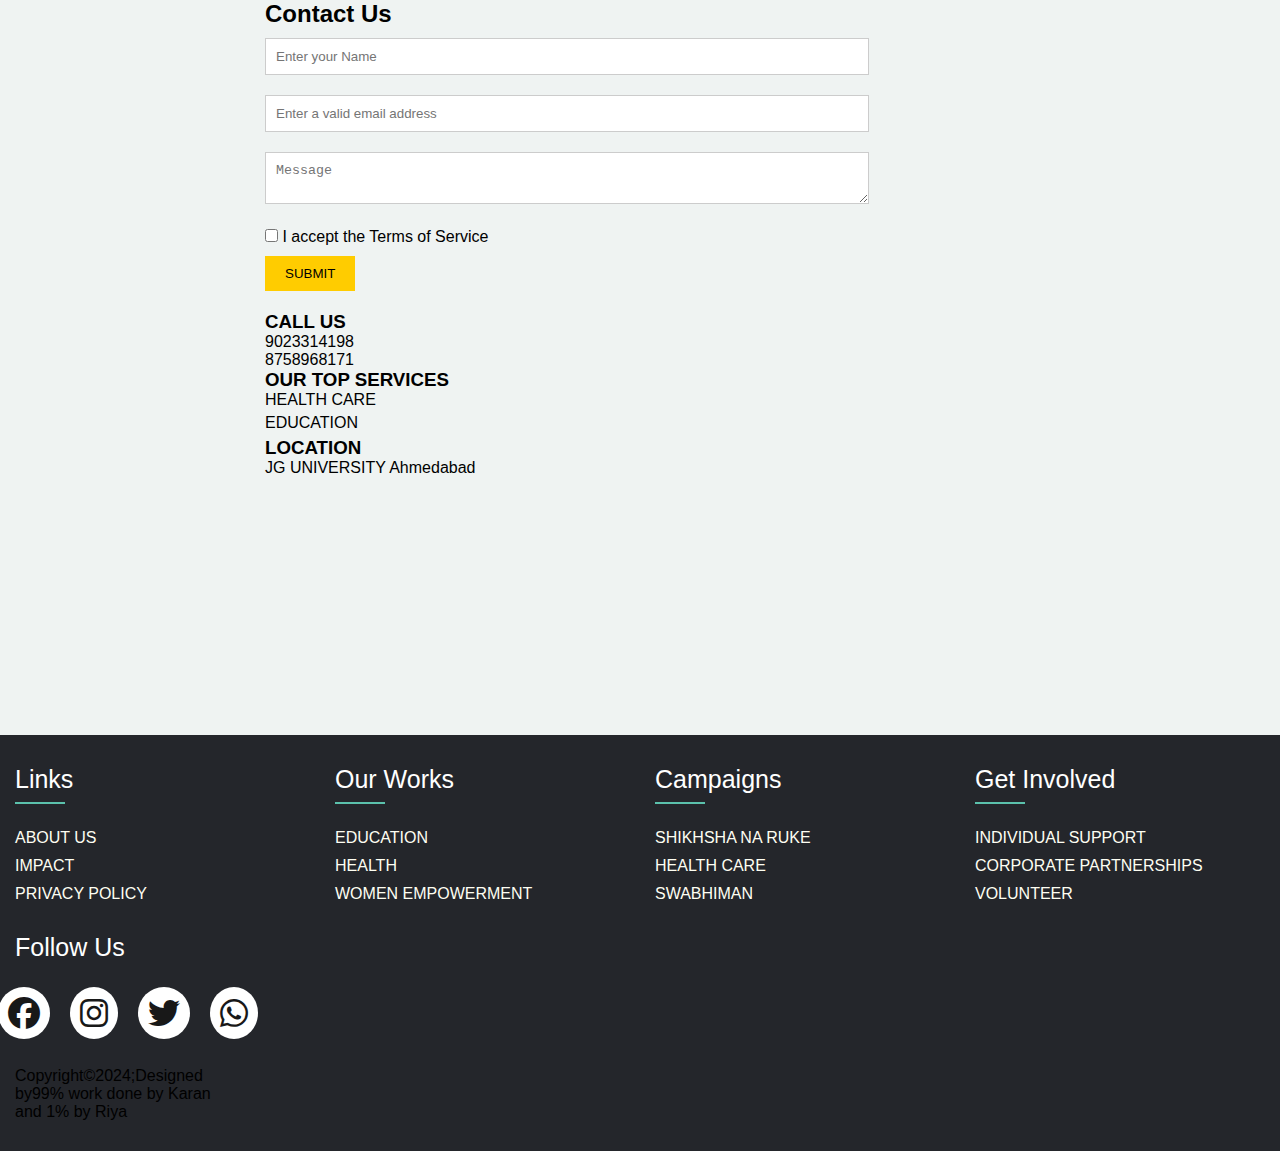
<file: NGO 4.0/contactusneha.html>
<!DOCTYPE html>
<html lang="en">
  <head>
    <meta charset="UTF-8" />
    <meta name="viewport" content="width=device-width, initial-scale=1.0" />
    <title>Contact Us</title>
    <link rel="stylesheet" href="stylee1.css">
    <link rel="stylesheet" type="text/css" href="https://cdnjs.cloudflare.com/ajax/libs/font-awesome/6.5.1/css/all.min.css">
    
    <style>
      body {
        font-family: Arial, sans-serif;
        background-color: rgb(239, 243, 242);
      }
      .container {
        display: flex;
        justify-content: space-between;
        max-width: 750px;
        margin: auto;
      }

      .Left-panel {
        width: 49%;
      }
      .right-panel {
        width: 100%;
        left: 0;
        padding: auto;
        height: auto;
      }
      .contact-form {
        margin-bottom: 20px;
      }
      input[type="text"],
      input[type="email"],
      textarea {
        width: 100%;
        padding: 10px;
        margin: 10px 0;
        border: 1px solid #ccc;
      }
      .submit-btn {
        background-color: #ffcc00;
        color: black;
        padding: 10px 20px;
        border: none;
        cursor: pointer;
      }
      .checkbox-section {
        margin: 10px 0;
      }
      .services-list {
        list-style: none;
        padding: 0;
      }
      .services-list li {
        margin-bottom: 5px;
      }
      iframe {
        border: 0;
        width: 100%;
        height: 200px;
      }
    </style>
  </head>
  <body>
    <div class="container">
      <div class="left-panel">
        <h2>Contact Us</h2>
        <form
          class="contact-form"
          action="mailto:mitranineha@gmail.com"
          method="POST"
          enctype="text/plain"
        >
          <input
            type="text"
            id="name"
            name="name"
            placeholder="Enter your Name"
            required
          />
          <input
            type="email"
            id="email"
            name="email"
            placeholder="Enter a valid email address"
            required
          />
          <textarea
            id="message"
            name="message"
            placeholder="Message"
            required
          ></textarea>
          <div class="checkbox-section">
            <input type="checkbox" id="terms" name="terms" required />
            <label for="terms">I accept the Terms of Service</label>
          </div>
          <button type="submit" class="submit-btn">SUBMIT</button>
        </form>

        <div>
          <h3>CALL US</h3>
          <p>9023314198</p>
          <p>8758968171</p>
        </div>

        <div>
          <h3>OUR TOP SERVICES</h3>
          <ul class="services-list">
            <li>HEALTH CARE</li>
            <li>EDUCATION</li>
          </ul>
        </div>

        <div>
          <h3>LOCATION</h3>
          <p>JG UNIVERSITY Ahmedabad</p>
        </div>

        <div class="right-panel">
          <iframe
            src="https://www.google.com/maps/embed?pb=!1m18!1m12!1m3!1d3671.3962267708907!2d72.52588757495248!3d23.045930879157464!2m3!1f0!2f0!3f0!3m2!1i1024!2i768!4f13.1!3m3!1m2!1s0x395e8353dee254bb%3A0x6909d82c9319e0a0!2sJG%20University!5e0!3m2!1sen!2sin!4v1706705182321!5m2!1sen!2sin"
            width="100%"
            height="450"
            style="border: 0"
            allowfullscreen=""
            loading="lazy"
            referrerpolicy="no-referrer-when-downgrade"
          ></iframe>
          <br />
          <br />
          <br />
          <br />
        </div>
      </div>
    </div>
        <link rel="stylesheet" href="stylee1.css">
        <link rel="stylesheet" type="text/css" href="https://cdnjs.cloudflare.com/ajax/libs/font-awesome/6.5.1/css/all.min.css">
        <body>
            <footer class="footerr">
                
                <div class="containerr">
                    <div class="rowr">
                        <div class="footer-colsr">
                            <h4>links</h4>
                                <ul>
                                    <li><a href="#"> ABOUT US</a></li>
                                    <li><a href="#" >IMPACT</a></li>
                                    <li><a href="#" >PRIVACY POLICY</a></li>
                                    </ul>
                        </div>
                        <div class="footer-colsr">
                            <h4>our works</h4>
                                <ul>
                                    <li><a href="#">EDUCATION</a></li>
                                    <li><a href="#">HEALTH</a></li>
                                    
                                    <li><a href="#">WOMEN EMPOWERMENT</a></li>
                                    
                                    </ul>
                        </div>
                        <div class="footer-colsr">
                            <h4>campaigns</h4>  
                                <ul>
                                    <li><a href="#">SHIKHSHA NA RUKE</a></li>
                                    <li><a href="#">HEALTH CARE</a></li>
                                    <li><a href="#">SWABHIMAN</a></li>
                                </ul>
                                                    </div>
                        <div class="footer-colsr">
                            <h4>get involved</h4>
                                <ul>
                                    <li><a href="#">INDIVIDUAL SUPPORT</a></li>
                                    <li><a href="#">CORPORATE PARTNERSHIPS</a></li>
                                    <li><a href="#">VOLUNTEER</a></li>
                                </ul>
                        </div>
                         <div class="footerContainerr">
                            <h4>Follow Us</h4>
                            <div class="socialIconsr">
                                  <a href=""><i class="fa-brands fa-facebook"></i></a>
                                  <a href="https://www.instagram.com/nisarg._8?igsh=YTY2cHdqbHQxN">
                                    <i class="fa-brands fa-instagram"></i>
                                  </a>
                                  <a href=""><i class="fa-brands fa-twitter"></i></a>
                                  <a href="https://whatsapp.com/channel/0029Va2DrjA4NVij5A7AgR2c">
                                    <i class="fa-brands fa-whatsapp"></i>
                                  </a>
                            </div>
                        <br>
                            <div class="footerBottom">
                                <p> Copyright&copy;2024;Designed by<span class="designer">99% work done by Karan 
                                    and 1% by Riya
                                </span></p>
                             </div>
                         </div>
                         
            </footer>
  </body>
</html>
</file>
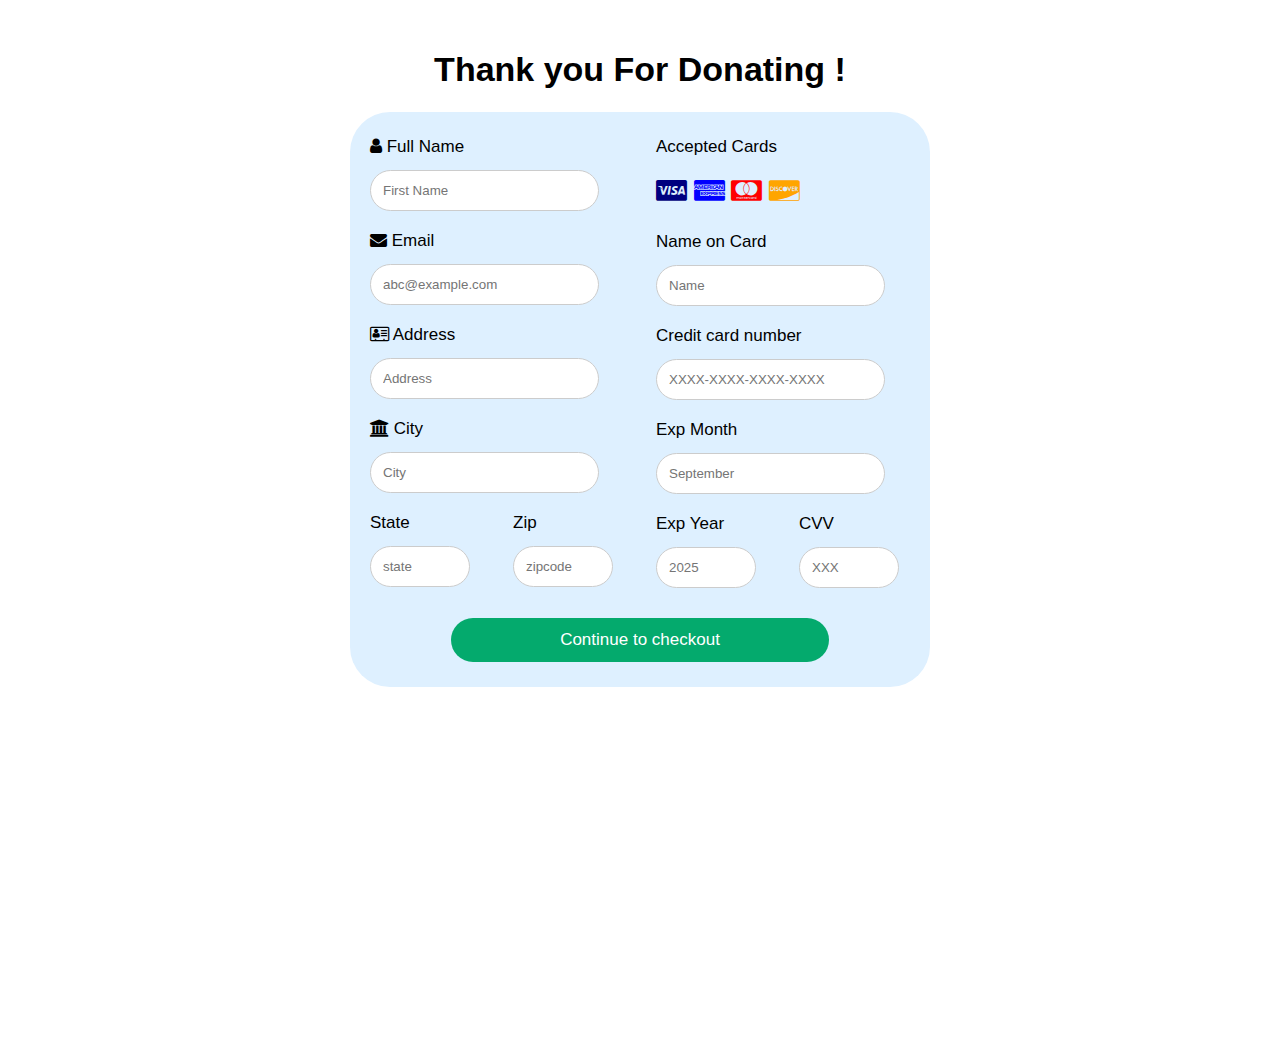
<file: NGO 4.0/donate1.html>
<!DOCTYPE html>
<html>
<head>
<meta name="viewport" content="width=device-width, initial-scale=1">
<link rel="stylesheet" href="https://cdnjs.cloudflare.com/ajax/libs/font-awesome/4.7.0/css/font-awesome.min.css">

<style>
body {
  font-family: Arial;
  font-size: 17px;
  padding: 300px;
  margin:50px;
  padding-top:0px;
}

* {
  box-sizing: border-box;
}

.row {
  display: -ms-flexbox; /* IE10 */
  display: flex;
  
  -ms-flex-wrap: wrap; /* IE10 */
  flex-wrap: wrap;
  margin: 0 -16px;
}

.col-25 {
  -ms-flex: 25%; /* IE10 */
  flex: 25%;
}

.col-50 {
  -ms-flex: 50%; /* IE10 */
  flex: 50%;
}

.col-75 {
  -ms-flex: 75%; /* IE10 */
  flex: 75%;
}

.col-25,
.col-50,
.col-75 {
  padding: 0 16px;
}

.container {
  background-color: #DEF0FF;
  padding: 5px 20px 15px 20px;
  border-radius: 40px;
}

input[type=text] {
  width: 90%;
  margin-bottom: 20px;
  padding: 12px;
  border: 1px solid #ccc;
  border-radius: 30px;
}

label {
  margin-bottom: 13px;
  display: block;
}

.icon-container {
  margin-bottom: 20px;
  padding: 7px 0;
  font-size: 24px;
}

.btn {
  background-color: #04AA6D;
  color: white;
  padding: 12px;
  margin: 10px 0;
  border: none;
  width: 70%;
  border-radius: 30px;
  cursor: pointer;
  font-size: 17px;
}

.btn:hover {
  background-color: #45a049;
}

a {
  color: #2196F3;
}

hr {
  border: 1px solid lightgrey;
}

span.price {
  float: right;
  color: grey;
}

/* Responsive layout - when the screen is less than 800px wide, make the two columns stack on top of each other instead of next to each other (also change the direction - make the "cart" column go on top) */
@media (max-width: 800px) {
  .row {
    flex-direction: column-reverse;
  }
  .col-25 {
    margin-bottom: 20px;
  }
}
</style>
</head>
	<body>
		
		<center>
		 <h1> Thank you For Donating ! </h1>
		</center>
		<div class="row">
			<div class="col-75">
				<div class="container">
					<form action="#">
      
					<div class="row">
						<div class="col-50">
							<br>
							<label for="fname"><i class="fa fa-user"></i> Full Name</label>
							<input type="text" id="fname" name="firstname" placeholder="First Name">
							<label for="email"><i class="fa fa-envelope"></i> Email</label>
							<input type="text" id="email" name="email" placeholder="abc@example.com">
							<label for="adr"><i class="fa fa-address-card-o"></i> Address</label>
							<input type="text" id="adr" name="address" placeholder="Address">
							<label for="city"><i class="fa fa-institution"></i> City</label>
							<input type="text" id="city" name="city" placeholder="City">

							<div class="row">
								<div class="col-50">
									<label for="state">State</label>
									<input type="text" id="state" name="state" placeholder="state">
								</div>
								<div class="col-50">
									<label for="zip">Zip</label>
									<input type="text" id="zip" name="zip" placeholder="zipcode">
							</div>
						</div>
					</div>

          <div class="col-50">
			<br>
            <label for="fname">Accepted Cards</label>
            <div class="icon-container">
              <i class="fa fa-cc-visa" style="color:navy;"></i>
              <i class="fa fa-cc-amex" style="color:blue;"></i>
              <i class="fa fa-cc-mastercard" style="color:red;"></i>
              <i class="fa fa-cc-discover" style="color:orange;"></i>
            </div>
            <label for="cname">Name on Card</label>
            <input type="text" id="cname" name="cardname" placeholder="Name">
            <label for="ccnum">Credit card number</label>
            <input type="text" id="ccnum" name="cardnumber" placeholder="XXXX-XXXX-XXXX-XXXX">
            <label for="expmonth">Exp Month</label>
            <input type="text" id="expmonth" name="expmonth" placeholder="September">
            <div class="row">
              <div class="col-50">
                <label for="expyear">Exp Year</label>
                <input type="text" id="expyear" name="expyear" placeholder="2025">
              </div>
              <div class="col-50">
                <label for="cvv">CVV</label>
                <input type="text" id="cvv" name="cvv" placeholder="XXX">
              </div>
            </div>
          </div>
          
        </div>

		<center>
        <input type="submit" value="Continue to checkout" class="btn">
		</center>
      </form>
    </div>
  </div>
 </div>
</body>
</html>
</file>
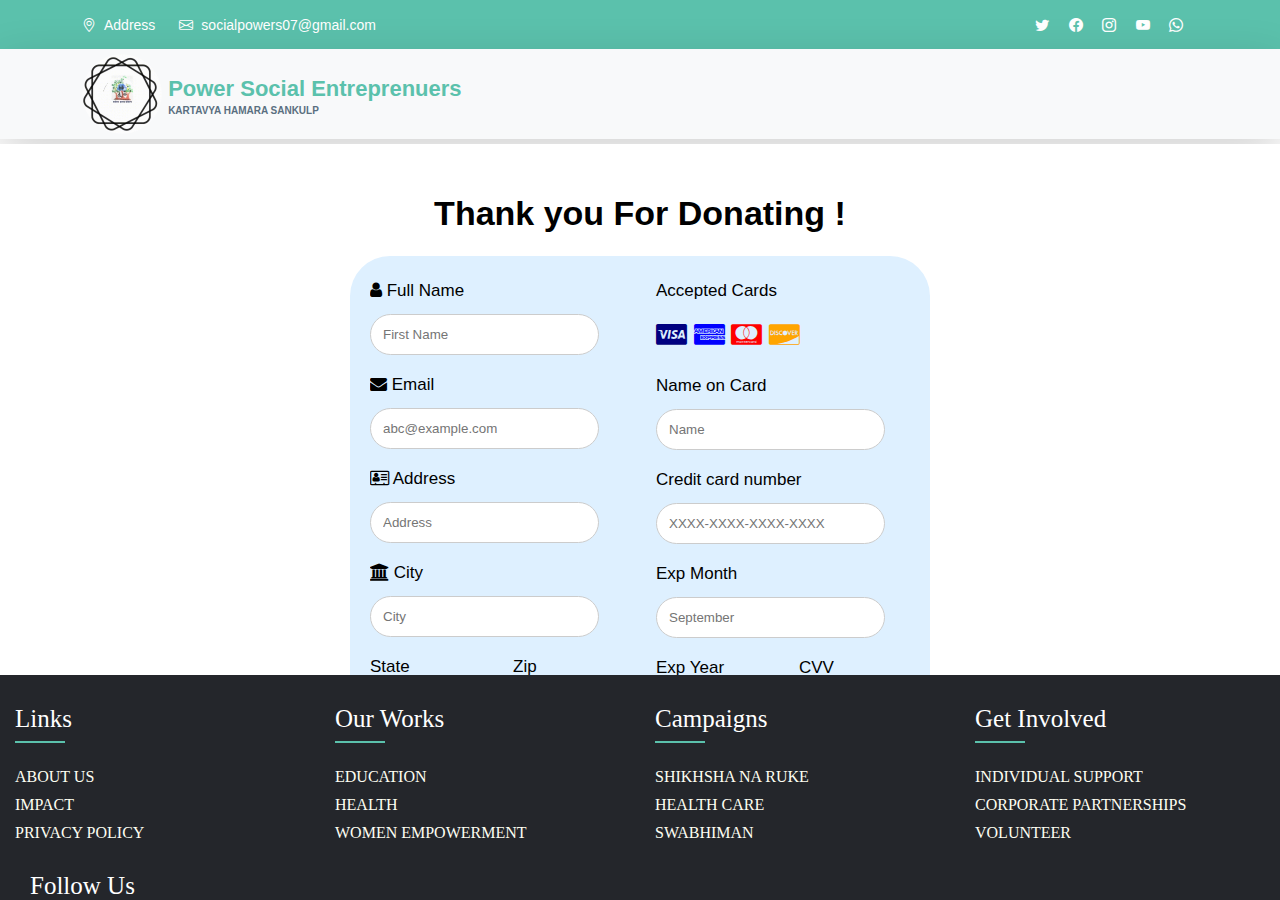
<file: NGO 4.0/donate2.html>
<!DOCTYPE html>
 <html>
    <head> 
	   <title> Frame </title>
	</head>
    <frameset rows="16%,59%,25%" border="0">
	     <frame src="header1.html" name="top">

		   <frame src="donate1.html" name="middle">
     
         <frame src="footer1.html" name="bottom">
    </frameset>
 </html>
</file>
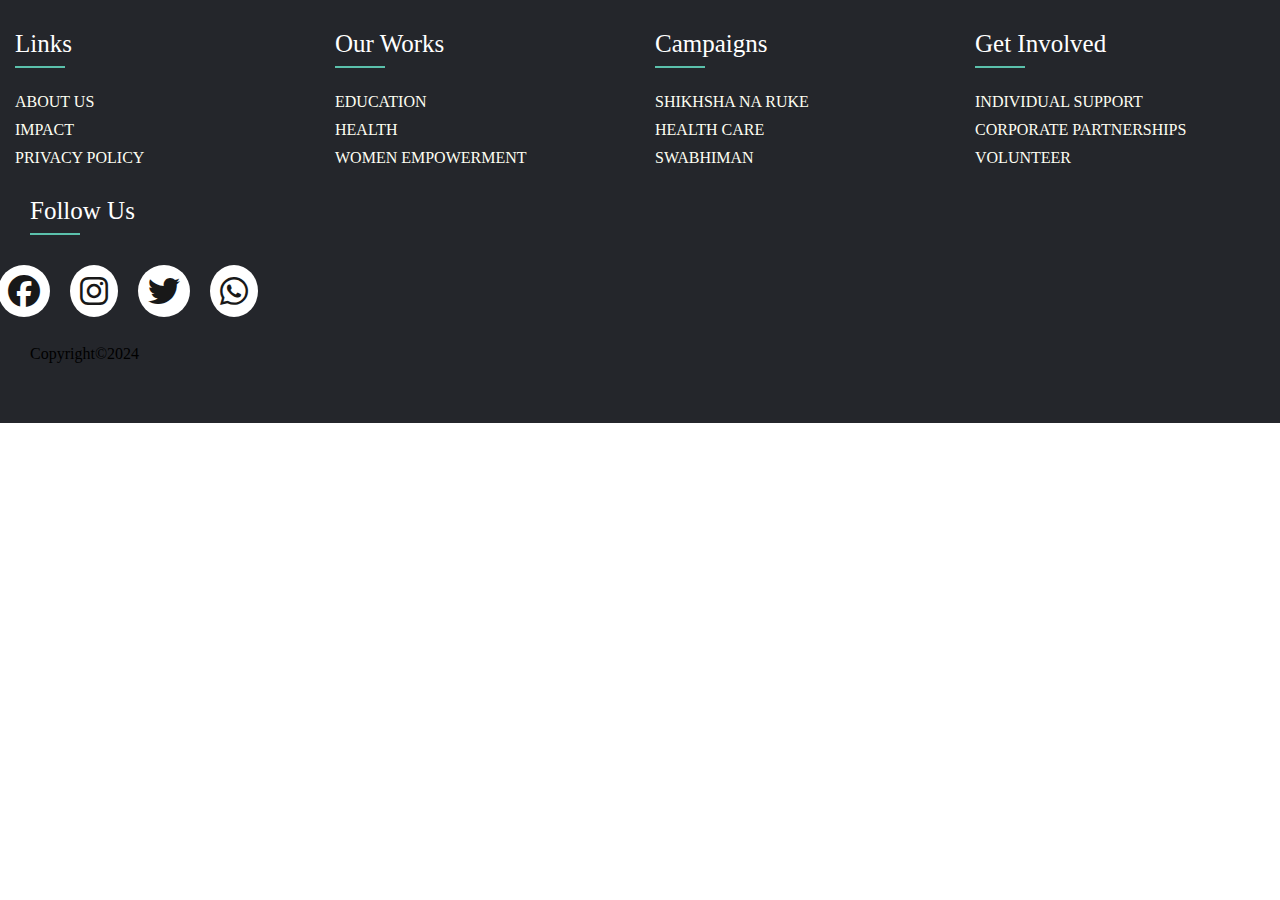
<file: NGO 4.0/footer1.html>
<!doctype html>
<html>
    <head>
        <title>responsive footer</title>
        <link rel="stylesheet" href="stylee1.css">
        <link rel="stylesheet" type="text/css" href="https://cdnjs.cloudflare.com/ajax/libs/font-awesome/6.5.1/css/all.min.css">
        <body>
<footer class="footerr">
                
                <div class="containerr">
                    <div class="rowr">
                        <div class="footer-colsr">
                            <h4>links</h4>
                                <ul>
                                    <li><a href="#"> ABOUT US</a></li>
                                    <li><a href="#" >IMPACT</a></li>
                                    <li><a href="#" >PRIVACY POLICY</a></li>
                                    </ul>
                        </div>
                        <div class="footer-colsr">
                            <h4>our works</h4>
                                <ul>
                                    <li><a href="#">EDUCATION</a></li>
                                    <li><a href="#">HEALTH</a></li>
                                    
                                    <li><a href="#">WOMEN EMPOWERMENT</a></li>
                                    
                                    </ul>
                        </div>
                        <div class="footer-colsr">
                            <h4>campaigns</h4>  
                                <ul>
                                    <li><a href="#">SHIKHSHA NA RUKE</a></li>
                                    <li><a href="#">HEALTH CARE</a></li>
                                    <li><a href="#">SWABHIMAN</a></li>
                                </ul>
                                                    </div>
                        <div class="footer-colsr">
                            <h4>get involved</h4>
                                <ul>
                                    <li><a href="#">INDIVIDUAL SUPPORT</a></li>
                                    <li><a href="#">CORPORATE PARTNERSHIPS</a></li>
                                    <li><a href="#">VOLUNTEER</a></li>
                                </ul>
                        </div>
                         <div class="footerContainerr">
                          <div class="footer-colsr">
                            <h4>Follow&nbsp;Us</h4>
                          </div>
                            <div class="socialIconsr">
                                  <a href=""><i class="fa-brands fa-facebook"></i></a>
                                  <a href="https://www.instagram.com/nisarg._8?igsh=YTY2cHdqbHQxN">
                                    <i class="fa-brands fa-instagram"></i>
                                  </a>
                                  <a href=""><i class="fa-brands fa-twitter"></i></a>
                                  <a href="https://whatsapp.com/channel/0029Va2DrjA4NVij5A7AgR2c">
                                    <i class="fa-brands fa-whatsapp"></i>
                                  </a>
                            </div>
                        <br>
                            <div class="footer-colsr"> 
                                <p> Copyright&copy;2024 </p>
                             </div>
                         </div>
                         
                        </footer>

        </body>
    </head>
</html>
</file>
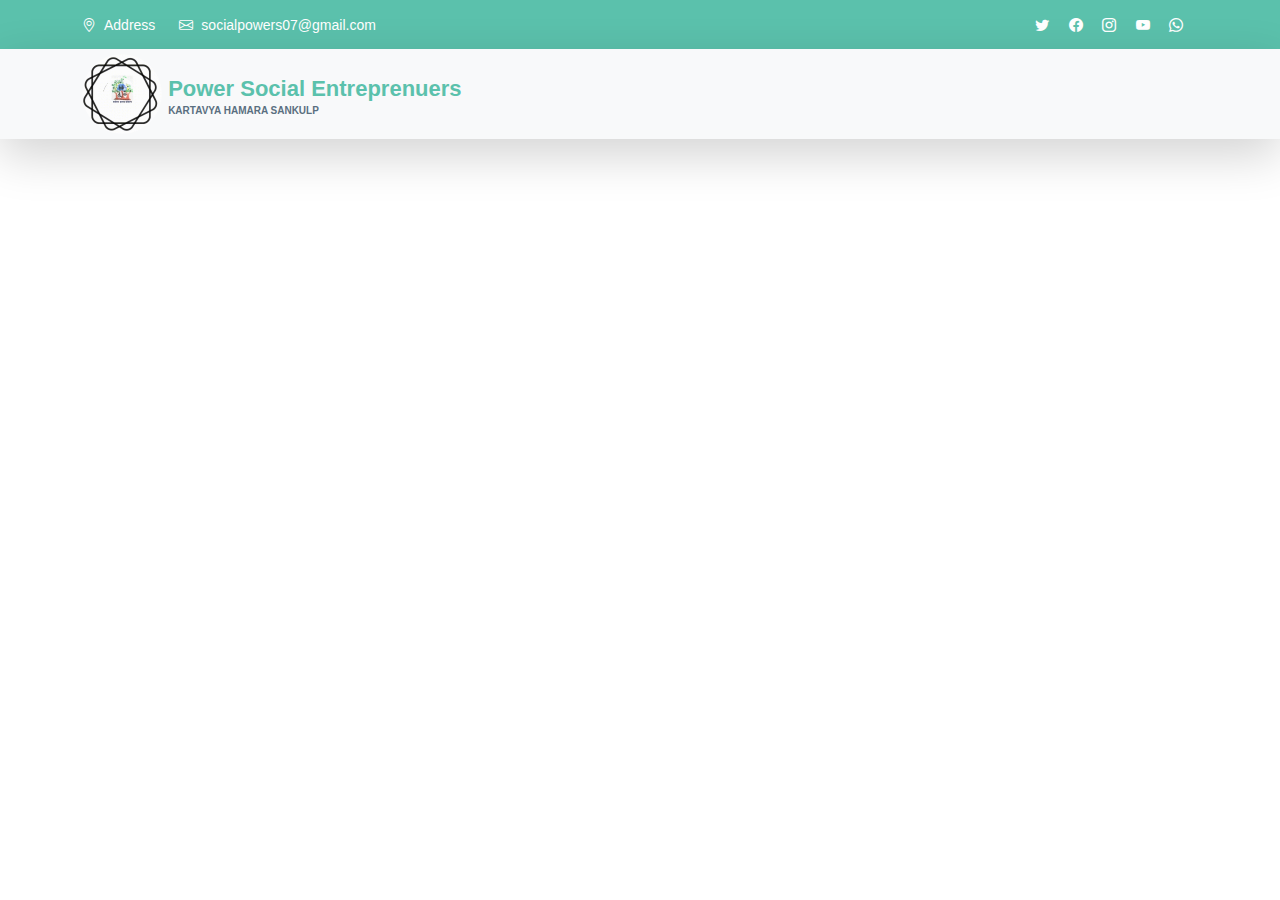
<file: NGO 4.0/header1.html>
<!DOCTYPE html>
<html lang="en">
  <head>
    <meta charset="utf-8" />
    <meta name="viewport" content="width=device-width, initial-scale=1" />

    <meta name="description" content="" />
    <meta name="author" content="" />

    <title>Power Social Entreprenuers</title>

    <!-- CSS FILES -->
    <link href="css/bootstrap.min.css" rel="stylesheet" />

    <link href="css/bootstrap-icons.css" rel="stylesheet" />

    <link href="css/templatemo-kind-heart-charity.css" rel="stylesheet" />
    <meta name="viewport" content="width=device-width, initial-scale=1" />

    <link rel="stylesheet" type="text/css" href="https://cdnjs.cloudflare.com/ajax/libs/font-awesome/6.5.1/css/all.min.css" />
    <style>
      * {
        box-sizing: border-box;
      }
      body {
        font-family: Verdana, sans-serif;
      }
      .mySlides {
        display: none;
      }
      img {
        vertical-align: middle;
      }

      /* Slideshow container */
      .slideshow-container {
        max-width: 1000px;
        position: relative;
        margin: auto;
      }

      /* Caption text */
      .text {
        color: #f2f2f2;
        font-size: 15px;
        padding: 8px 12px;
        position: absolute;
        bottom: 8px;
        width: 100%;
        text-align: center;
      }

      / .active {
        background-color: #717171;
      }

      /* Fading animation */
      .fade {
        animation-name: fade;
        animation-duration: 1.5s;
      }

      @keyframes fade {
        from {
          opacity: 0.4;
        }
        to {
          opacity: 1;
        }
      }

      /* On smaller screens, decrease text size */
      @media only screen and (max-width: 300px) {
        .text {
          font-size: 11px;
        }
      }
    </style>

<body id="section_1">
    <header class="site-header">
      <div class="container">
        <div class="row">
          <div class="col-lg-8 col-12 d-flex flex-wrap">
            <p class="d-flex me-4 mb-0">
              <i class="bi-geo-alt me-2"></i>
              Address
            </p>

            <p class="d-flex mb-0">
              <i class="bi-envelope me-2"></i>

              <a href="socialpowers07@gmail.com"> socialpowers07@gmail.com </a>
            </p>
          </div>

          <div class="col-lg-3 col-12 ms-auto d-lg-block d-none">
            <ul class="social-icon">
              <li class="social-icon-item">
                <a href="#" class="social-icon-link bi-twitter"></a>
              </li>

              <li class="social-icon-item">
                <a href="#" class="social-icon-link bi-facebook"></a>
              </li>

              <li class="social-icon-item">
                <a href="#" class="social-icon-link bi-instagram"></a>
              </li>

              <li class="social-icon-item">
                <a href="#" class="social-icon-link bi-youtube"></a>
              </li>

              <li class="social-icon-item">
                <a href="#" class="social-icon-link bi-whatsapp"></a>
              </li>
            </ul>
          </div>
        </div>
      </div>
    </header>
	    <nav class="navbar navbar-expand-lg bg-light shadow-lg">
      <div class="container">
        <a class="navbar-brand">
          <img
            style="border-radius: 50%"
            src="logooo.gif"
            class="logo img-fluid"
            alt="Kind Heart Charity"
          />
          <span>
            Power Social Entreprenuers
            <small>Kartavya Hamara Sankulp</small>
          </span>
        </a>
	</body>
</html>
</file>
<file: NGO 4.0/css/templatemo-kind-heart-charity.css>
/*

TemplateMo 581 Kind Heart Charity

https://templatemo.com/tm-581-kind-heart-charity

*/



@font-face {
    font-family: 'Metropolis';
    src: url('../fonts/Metropolis/Metropolis-Regular.woff2') format('woff2'),
        url('../fonts/Metropolis/Metropolis-Regular.woff') format('woff');
    font-weight: normal;
    font-style: normal;
    font-display: swap;
}

@font-face {
    font-family: 'Metropolis';
    src: url('../fonts/Metropolis/Metropolis-Light.woff2') format('woff2'),
        url('../fonts/Metropolis/Metropolis-Light.woff') format('woff');
    font-weight: 300;
    font-style: normal;
    font-display: swap;
}

@font-face {
    font-family: 'Metropolis';
    src: url('../fonts/Metropolis/Metropolis-SemiBold.woff2') format('woff2'),
        url('../fonts/Metropolis/Metropolis-SemiBold.woff') format('woff');
    font-weight: 600;
    font-style: normal;
    font-display: swap;
}

@font-face {
    font-family: 'Metropolis';
    src: url('../fonts/Metropolis/Metropolis-Bold.woff2') format('woff2'),
        url('../fonts/Metropolis/Metropolis-Bold.woff') format('woff');
    font-weight: bold;
    font-style: normal;
    font-display: swap;
}

/*---------------------------------------
  CUSTOM PROPERTIES ( VARIABLES )             
-----------------------------------------*/
:root {
  --white-color:                  #ffffff;
  --primary-color:                #5bc1ac;
  --secondary-color:              #5a6f80;
  --section-bg-color:             #f0f8ff;
  --site-footer-bg-color:         #44525d;
  --custom-btn-bg-color:          #597081;
  --custom-btn-bg-hover-color:    #5bc1ac;
  --dark-color:                   #000000;
  --p-color:                      #717275;
  --border-color:                 #e9eaeb;

  --body-font-family:             'Metropolis', sans-serif;

  --h1-font-size:                 52px;
  --h2-font-size:                 46px;
  --h3-font-size:                 32px;
  --h4-font-size:                 28px;
  --h5-font-size:                 24px;
  --h6-font-size:                 22px;
  --p-font-size:                  16px;
  --btn-font-size:                18px;
  --copyright-font-size:          14px;

  --border-radius-large:          100px;
  --border-radius-medium:         20px;
  --border-radius-small:          10px;

  --font-weight-light:            300;
  --font-weight-normal:           400;
  --font-weight-semibold:         600;
  --font-weight-bold:             700;
}

body {
  background-color: var(--white-color);
  font-family: var(--body-font-family); 
}


/*---------------------------------------
  TYPOGRAPHY               
-----------------------------------------*/

h2,
h3,
h4,
h5,
h6 {
  color: var(--dark-color);
}

h1,
h2,
h3,
h4,
h5,
h6 {
  font-weight: var(--font-weight-semibold);
  letter-spacing: -1px;
}

h1 {
  font-size: var(--h1-font-size);
  font-weight: var(--font-weight-bold);
  letter-spacing: -2px;
}

h2 {
  color: var(--secondary-color);
  font-size: var(--h2-font-size);
  letter-spacing: -2px;
}

h3 {
  font-size: var(--h3-font-size);
}

h4 {
  font-size: var(--h4-font-size);
}

h5 {
  color: var(--primary-color);
  font-size: var(--h5-font-size);
}

h6 {
  font-size: var(--h6-font-size);
}

p {
  color: var(--p-color);
  font-size: var(--p-font-size);
  font-weight: var(--font-weight-light);
}

ul li {
  color: var(--p-color);
  font-size: var(--p-font-size);
  font-weight: var(--font-weight-normal);
}

a, 
button {
  touch-action: manipulation;
  transition: all 0.3s;
}

a {
  color: var(--p-color);
  text-decoration: none;
}

a:hover {
  color: var(--primary-color);
}

b,
strong {
  font-weight: var(--font-weight-bold);
}


/*---------------------------------------
  SECTION               
-----------------------------------------*/
.section-padding {
  padding-top: 100px;
  padding-bottom: 100px;
}

.section-bg {
  background-color: var(--section-bg-color);
}

.section-overlay {
  background: rgba(0, 0, 0, 0.35);
  position: absolute;
  top: 0;
  left: 0;
  pointer-events: none;
  width: 100%;
  height: 100%;
}

.section-overlay + .container {
  position: relative;
}


/*---------------------------------------
  CUSTOM BLOCK               
-----------------------------------------*/
.custom-block-wrap {
  background: var(--white-color);
  border-radius: var(--border-radius-medium);
  position: relative;
  overflow: hidden;
  transition: all 0.5s;
}

.custom-block-wrap:hover {
  box-shadow: 0 1rem 3rem rgba(0,0,0,.175);
}

.custom-block-body {
  padding: 30px;
}

.custom-block-image {
  display: block;
  width: 100%;
  height: 100%;
  object-fit: cover;
}

.custom-block .custom-btn {
  border-radius: 0;
  display: block;
}


/*---------------------------------------
  PROGRESS BAR               
-----------------------------------------*/
.progress {
  background: var(--border-color);
  height: 5px;
}

.progress-bar {
  background: var(--secondary-color);
}


/*---------------------------------------
  CUSTOM ICON COLOR               
-----------------------------------------*/
.custom-icon {
  color: var(--secondary-color);
}


/*---------------------------------------
  CUSTOM LIST               
-----------------------------------------*/
.custom-list {
  margin-bottom: 0;
  padding-left: 0;
}

.custom-list-item {
  list-style: none;
  margin-top: 10px;
  margin-bottom: 10px;
}


/*---------------------------------------
  CUSTOM TEXT BOX               
-----------------------------------------*/
.custom-text-box {
  background: var(--white-color);
  border-radius: var(--border-radius-medium);
  margin-bottom: 24px;
  padding: 40px;
}

.custom-text-box-image {
  border-radius: var(--border-radius-medium);
  width: 100%;
  height: 100%;
  object-fit: cover;
}

.custom-text-box-icon {
  background: var(--section-bg-color);
  border-radius: var(--border-radius-large);
  color: var(--secondary-color);
  font-size: var(--h6-font-size);
  text-align: center;
  display: inline-block;
  vertical-align: middle;
  width: 25px;
  height: 25px;
  line-height: 30px;
}


/*---------------------------------------
  AVATAR IMAGE - TESTIMONIAL, AUTHOR               
-----------------------------------------*/
.avatar-image {
  border-radius: var(--border-radius-large);
  width: 65px;
  height: 65px;
  object-fit: cover;
}


/*---------------------------------------
  CUSTOM BUTTON               
-----------------------------------------*/
.custom-btn {
  background: var(--secondary-color);
  border: 2px solid transparent;
  border-radius: var(--border-radius-large);
  color: var(--white-color);
  font-size: var(--btn-font-size);
  font-weight: var(--font-weight-normal);
  line-height: normal;
  padding: 15px 25px;
}

.navbar-expand-lg .navbar-nav .nav-link.custom-btn {
  color: var(--custom-btn-bg-color);
  margin-top: 8px;
  padding: 12px 25px;
}

.custom-btn:hover {
  background: var(--primary-color);
  color: var(--white-color);
}

.custom-border-btn {
  background: transparent;
  border: 2px solid var(--custom-btn-bg-color);
  color: var(--primary-color);
}

.navbar-expand-lg .navbar-nav .nav-link.custom-btn:hover,
.custom-border-btn:hover {
  background: var(--custom-btn-bg-hover-color);
  border-color: transparent;
  color: var(--white-color);
}


/*---------------------------------------
  NAVIGATION              
-----------------------------------------*/
.navbar {
  background: var(--white-color);
  z-index: 9;
  padding-top: 0;
  padding-bottom: 0;
}

.navbar-brand {
  color: var(--primary-color);
  font-size: var(--h6-font-size);
  font-weight: var(--font-weight-bold);
}

.navbar-brand span {
  display: inline-block;
  vertical-align: middle;
}

.navbar-brand small {
  color: var(--secondary-color);
  display: block;
  font-size: 10px;
  line-height: normal;
  text-transform: uppercase;
}

.logo {
  width: 80px;
  height: auto;
}

.navbar-expand-lg .navbar-nav .nav-link {
  margin-right: 0;
  margin-left: 0;
  padding: 20px;
}

.navbar-nav .nav-link {
  display: inline-block;
  color: var(--p-color);
  font-size: var(--p-font-size);
  font-weight: var(--font-weight-medium);
  position: relative;
  padding-top: 15px;
  padding-bottom: 15px;
}

.navbar-nav .nav-link.active, 
.navbar-nav .nav-link:hover {
  background: transparent;
  color: var(--primary-color);
}

.dropdown-menu {
  background: var(--white-color);
  box-shadow: 0 1rem 3rem rgba(0,0,0,.175);
  border: 0;
  max-width: 50px;
  padding: 0;
  margin-top: 20px;
}

.dropdown-item {
  display: inline-block;
  color: var(--p-bg-color);
  font-size: var(--menu-font-size);
  font-weight: var(--font-weight-medium);
  position: relative;
  padding-top: 10px;
  padding-bottom: 10px;
}

.dropdown-menu li:last-child .dropdown-item {
  padding-top: 0;
}

.dropdown-item.active, 
.dropdown-item:active,
.dropdown-item:focus, 
.dropdown-item:hover {
  background: transparent;
  color: var(--primary-color);
}

.dropdown-toggle::after {
  content: "\f282";
  display: inline-block;
  font-family: bootstrap-icons !important;
  font-size: var(--copyright-font-size);
  font-style: normal;
  font-weight: normal !important;
  font-variant: normal;
  text-transform: none;
  line-height: 1;
  vertical-align: -.125em;
  -webkit-font-smoothing: antialiased;
  -moz-osx-font-smoothing: grayscale;
  position: relative;
  left: 2px;
  border: 0;
}

@media screen and (min-width: 992px) {
  .dropdown:hover .dropdown-menu {
    display: block;
    margin-top: 0;
  }
}

.navbar-toggler {
  border: 0;
  padding: 0;
  cursor: pointer;
  margin: 0;
  width: 30px;
  height: 35px;
  outline: none;
}

.navbar-toggler:focus {
  outline: none;
  box-shadow: none;
}

.navbar-toggler[aria-expanded="true"] .navbar-toggler-icon {
  background: transparent;
}

.navbar-toggler[aria-expanded="true"] .navbar-toggler-icon:before,
.navbar-toggler[aria-expanded="true"] .navbar-toggler-icon:after {
  transition: top 300ms 50ms ease, -webkit-transform 300ms 350ms ease;
  transition: top 300ms 50ms ease, transform 300ms 350ms ease;
  transition: top 300ms 50ms ease, transform 300ms 350ms ease, -webkit-transform 300ms 350ms ease;
  top: 0;
}

.navbar-toggler[aria-expanded="true"] .navbar-toggler-icon:before {
  transform: rotate(45deg);
}

.navbar-toggler[aria-expanded="true"] .navbar-toggler-icon:after {
  transform: rotate(-45deg);
}

.navbar-toggler .navbar-toggler-icon {
  background: var(--dark-color);
  transition: background 10ms 300ms ease;
  display: block;
  width: 30px;
  height: 2px;
  position: relative;
}

.navbar-toggler .navbar-toggler-icon:before,
.navbar-toggler .navbar-toggler-icon:after {
  transition: top 300ms 350ms ease, -webkit-transform 300ms 50ms ease;
  transition: top 300ms 350ms ease, transform 300ms 50ms ease;
  transition: top 300ms 350ms ease, transform 300ms 50ms ease, -webkit-transform 300ms 50ms ease;
  position: absolute;
  right: 0;
  left: 0;
  background: var(--dark-color);
  width: 30px;
  height: 2px;
  content: '';
}

.navbar-toggler .navbar-toggler-icon::before {
  top: -8px;
}

.navbar-toggler .navbar-toggler-icon::after {
  top: 8px;
}


/*---------------------------------------
  SITE HEADER              
-----------------------------------------*/
.site-header {
  background: var(--primary-color);
  padding-top: 15px;
  padding-bottom: 10px;
}

.site-header p,
.site-header p a,
.site-header .social-icon-link {
  color: var(--white-color);
  font-size: var(--copyright-font-size);
}

.site-header .social-icon {
  text-align: right;
}

.site-header .social-icon-link {
  background: transparent;
  width: inherit;
  height: inherit;
  line-height: inherit;
  margin-right: 15px;
}


/*---------------------------------------
  HERO & HERO SLIDE         
-----------------------------------------*/
.hero-section-full-height {
  height: 680px;
  min-height: 680px;
  position: relative;
}

.carousel:hover .carousel-control-next-icon, 
.carousel:hover .carousel-control-prev-icon {
  opacity: 1;
}

#hero-slide .carousel-item {
  height: 680px;
  min-height: 680px;
}

#hero-slide .carousel-caption {
  background: var(--white-color);
  clip-path: polygon(100% 100%, 100% 150px, 0 100%);
  color: var(--secondary-color);
  top: 1px;
  bottom: -1px;
  right: 0;
  left: auto;
  text-align: right;
  min-width: 680px;
  min-height: 680px;
  padding: 100px 100px 50px 100px;
}

.carousel-image {
  display: block;
  width: 100%;
  min-height: 680px;
}

#hero-slide .carousel-indicators-wrap {
  position: absolute;
  bottom: 0;
  right: 0;
  left: 0;
}

#hero-slide .carousel-indicators {
  margin-right: 0;
  margin-left: 22px;
  justify-content: inherit;
}

.carousel-control-next, 
.carousel-control-prev {
  opacity: 1;
}

.carousel-control-next-icon, 
.carousel-control-prev-icon {
  background-color: var(--secondary-color);
  border-radius: var(--border-radius-large);
  background-size: 60% 60%;
  width: 80px;
  height: 80px;
  opacity: 0;
  transition: all 0.5s;
}

.carousel-control-next-icon:hover, 
.carousel-control-prev-icon:hover {
  background-color: var(--primary-color);
}


/*---------------------------------------
  FEATURE BLOCK              
-----------------------------------------*/
.featured-block {
  text-align: center;
  transition: all 0.5s ease;
  min-height: 256px;
  padding: 15px;
}

.featured-block:hover {
  background: var(--white-color);
  border-radius: var(--border-radius-medium);
  box-shadow: 0 1rem 3rem rgba(0,0,0,.175);
}

.featured-block:hover .featured-block-image {
  transform: scale(0.75);
}

.featured-block-image {
  display: block;
  margin: auto;
  transition: all 0.5s;
}

.featured-block:hover .featured-block-text {
  margin-top: 0;
}

.featured-block-text {
  color: var(--primary-color);
  font-size: var(--h5-font-size);
  margin-top: 20px;
  transition: all 0.5s;
}


/*---------------------------------------
  ABOUT              
-----------------------------------------*/
.about-section {
  background-repeat: no-repeat;
  background-position: center;
  background-size: cover;
}

.about-image {
  border-radius: var(--border-radius-medium);
  display: block;
  width: 350px;
  height: 400px;
  object-fit: cover;
}

.custom-text-block {
  padding: 60px 40px;
}


/*---------------------------------------
  COUNTER NUMBERS              
-----------------------------------------*/
.counter-thumb {
  margin: 20px;
  margin-bottom: 0;
}

.counter-number,
.counter-text {
  color: var(--secondary-color);
  display: block;
}

.counter-number,
.counter-number-text {
  color: var(--primary-color);
  font-size: var(--h1-font-size);
  font-weight: var(--font-weight-bold);
  line-height: normal;
}


/*---------------------------------------
  VOLUNTEER              
-----------------------------------------*/
.volunteer-section {
  background: var(--secondary-color);
  position: relative;
  overflow: hidden;
}

.volunteer-section::after {
  content: "";
  background: var(--primary-color);
  border-radius: 50%;
  position: absolute;
  bottom: -110px;
  right: -80px;
  width: 350px;
  height: 350px;
}

.volunteer-form {
  background: var(--white-color);
  border-radius: var(--border-radius-medium);
  padding: 50px;
}

.volunteer-image {
  border-radius: 100%;
  display: block;
  margin: auto;
  width: 300px;
  height: 300px;
  object-fit: cover;
}

.volunteer-section .custom-block-body {
  max-width: 440px;
  margin: 0 auto;
}

.volunteer-section .custom-block-body p {
  line-height: 1.7;
}


/*---------------------------------------
  DONATE              
-----------------------------------------*/
.donate-section {
  background-image: url('../images/different-people-doing-volunteer-work.jpg');
  background-repeat: no-repeat;
  background-position: center;
  background-size: cover;
  position: relative;
  padding-top: 150px;
  padding-bottom: 150px;
}

.donate-form {
  background: var(--white-color);
  border-radius: var(--border-radius-medium);
  position: relative;
  overflow: hidden;
  padding: 50px;
}


/*---------------------------------------
  NEWS         
-----------------------------------------*/
.news-detail-header-section {
  background-image: url('../images/news/close-up-volunteer-oganizing-stuff-donation.jpg');
  background-repeat: no-repeat;
  background-position: center;
  background-size: cover;
  position: relative;
  padding-top: 150px;
  padding-bottom: 150px;
}

.news-block-top {
  border-radius: var(--border-radius-medium);
  position: relative;
  overflow: hidden;
}

.news-block-two-col-image-wrap {
  border-radius: var(--border-radius-small);
  position: relative;
  overflow: hidden;
  width: 150px;
  margin-right: 20px;
}

.news-category-block {
  background: var(--secondary-color);
  position: absolute;
  bottom: 0;
  right: 0;
  left: 0;
  padding: 10px 20px;
}

.news-category-block .category-block-link {
  color: var(--white-color);
  margin-right: 10px;
}

.news-block-info {
  padding-top: 10px;
  padding-bottom: 10px;
}

.news-block-title-link {
  color: var(--dark-color);
}

.news-detail-image {
  display: block;
  border-radius: var(--border-radius-medium);
}

blockquote {
  background: var(--section-bg-color);
  border-radius: var(--border-radius-small);
  font-size: var(--h5-font-size);
  font-weight: var(--font-weight-semibold);
  color: var(--site-footer-bg-color);
  margin-top: 30px;
  margin-bottom: 30px;
  padding: 90px 50px 50px 50px;
  text-align: center;
}

blockquote::before {
  content: "“";
  color: var(--custom-btn-bg-color);
  font-size: 100px;
  line-height: 1rem;
  display: block;
}

.author-comment-link {
  font-size: var(--copyright-font-size);
  font-weight: var(--font-weight-semibold);
}

.search-form {
  margin-top: 20px;
}

.category-block,
.subscribe-form {
  margin-top: 40px;
  margin-bottom: 40px;
}

.category-block-link {
  font-size: var(--copyright-font-size);
  margin-top: 5px;
  margin-bottom: 5px;
}

.category-block-link:hover {
  color: var(--primary-color);
}

.badge {
  background: var(--secondary-color);
  border-radius: var(--border-radius-medium);
  font-weight: var(--font-weight-normal);
  line-height: normal;
  padding-bottom: 2px;
}

.tags-block-link {
  border: 1px solid var(--border-color);
  border-radius: var(--border-radius-medium);
  display: inline-block;
  font-size: var(--copyright-font-size);
  line-height: normal;
  margin-right: 10px;
  margin-top: 5px;
  margin-bottom: 5px;
  padding: 8px 15px;
}

.tags-block-link:hover {
  border-color: var(--dark-color);
  color: var(--dark-color);
}

.cta-section {
  position: relative;
  overflow: hidden;
}

.cta-section::before {
  content: "";
  background-color: var(--primary-color);
  border-radius: 50%;
  position: absolute;
  top: -100px;
  left: -30px;
  margin: auto;
  width: 200px;
  height: 200px;
}

.cta-section::after {
  content: "";
  border: 20px solid var(--custom-btn-bg-color);
  border-radius: 50%;
  position: absolute;
  bottom: -100px;
  right: 0;
  left: 0;
  margin: auto;
  width: 150px;
  height: 150px;
}


/*---------------------------------------
  TESTIMONIAL CAROUSEL              
-----------------------------------------*/
.testimonial-section {
  position: relative;
  overflow: hidden;
  text-align: center;
}

.testimonial-section::before {
  content: "";
  background-color: var(--primary-color);
  border-radius: 50%;
  position: absolute;
  top: -100px;
  left: -30px;
  margin: auto;
  width: 250px;
  height: 250px;
}

.testimonial-section::after {
  content: "";
  background: var(--custom-btn-bg-color);
  border-radius: 50%;
  position: absolute;
  bottom: -110px;
  right: -80px;
  width: 350px;
  height: 350px;
}

#testimonial-carousel .carousel-caption {
  position: relative;
  right: 0;
  bottom: 0;
  left: 0;
}

#testimonial-carousel .carousel-title {
  background: var(--section-bg-color);
  line-height: normal;
  margin-bottom: 30px;
}

#testimonial-carousel .carousel-title::before {
  content: open-quote;
  color: var(--p-color);
  font-size: var(--h1-font-size);
  position: relative;
  top: 10px;
  right: 10px;
}

#testimonial-carousel .carousel-title::after {
  content: close-quote;
  color: var(--p-color);
  font-size: var(--h1-font-size);
  position: relative;
  top: 10px;
  left: 10px;
}

#testimonial-carousel .carousel-title {
  quotes: "“" "”" "‘" "’";
}

#testimonial-carousel .carousel-name {
  background: var(--primary-color);
  border-radius: var(--border-radius-medium);
  position: relative;
  overflow: hidden;
  padding: 10px 20px;
}

#testimonial-carousel .carousel-name::before {
  content: "";
  position: absolute;
  top: -10px;
  right: 0;
  left: 0;
  width: 0;
  height: 0;
  margin: auto;
  border-left: 10px solid transparent;
  border-right: 10px solid transparent;
  border-bottom: 10px solid var(--primary-color);
}

.carousel-name-title {
  font-weight: var(--font-weight-semibold);
}

#testimonial-carousel .carousel-indicators {
  position: relative;
  top: 150px;
  bottom: auto;
  margin-top: 50px;
  margin-bottom: 150px;
}

#testimonial-carousel .carousel-indicators li {
  text-indent: inherit;
  background: transparent;
  margin: 0 10px; 
}

#testimonial-carousel .carousel-indicators li,
#testimonial-carousel .carousel-indicators li::before {
  width: 45px;
  height: 45px; 
}

#testimonial-carousel .carousel-indicators .avatar-image {
  width: 45px;
  height: 45px; 
}

#testimonial-carousel .carousel-indicators .active,
#testimonial-carousel .carousel-indicators .active .avatar-image {
  background: transparent;
  width: 50px; 
  height: 50px;
}


/*---------------------------------------
  CONTACT               
-----------------------------------------*/
.contact-section {
  background: var(--white-color);
}

.contact-form {
  background: var(--section-bg-color);
  border-radius: var(--border-radius-small);
  padding: 40px;
}

.contact-info-wrap {
  padding-top: 40px;
}

.contact-image-wrap {
  border-bottom: 1px solid rgba(0, 0, 0, 0.05);
  margin-top: 20px;
  margin-bottom: 30px;
  padding-bottom: 30px;
  width: 100%;
}


/*---------------------------------------
  CUSTOM FORM               
-----------------------------------------*/
.custom-form .form-control,
.input-group-file {
  background-color: var(--section-bg-color);
  box-shadow: none;
  border: 0;
  color: var(--p-color);
  margin-bottom: 24px;
  padding-top: 13px;
  padding-bottom: 13px;
  outline: none;
}

.custom-form .form-control:hover,
.custom-form .form-control:focus {
  border-color: var(--secondary-color);
}

.custom-form label {
  margin-bottom: 10px;
}

.custom-form .form-check-group {
  margin-bottom: 20px;
}

.donate-form .form-check-group-donation-frequency {
  padding-right: 0;
}

.form-check-group-donation-frequency + .form-check-group-donation-frequency {
  padding-right: 12px;
  padding-left: 0;
}

.form-check-group-donation-frequency .form-check-label {
  font-weight: var(--font-weight-semibold);
}

#DonationFrequencyOne {
  border-top-right-radius: 0;
  border-bottom-right-radius: 0;
}

#DonationFrequencyMonthly {
  border-top-left-radius: 0;
  border-bottom-left-radius: 0;
}

.custom-form .form-check-radio {
  position: relative;
  height: 100%;
  padding-left: 0;
}

.custom-form .input-group-text {
  background: var(--secondary-color);
  border: 0;
  color: var(--white-color);
}

.custom-form .form-check-radio .form-check-label {
  position: absolute;
  top: 50%;
  left: 50%;
  transform: translate(-50%, -50%);
  text-align: center;
}

.form-check-radio .form-check-input[type=radio] {
  background-color: var(--section-bg-color);
  border-radius: .25rem;
  border: 0;
  box-shadow: none;
  outline: none;
  width: 100%;
  margin-top: 0;
  margin-left: 0;
  padding: 25px 50px;
  transition: all 0.5s;
}

.form-check-radio .form-check-input:checked[type=radio] {
  background-image: none;
}

.form-check-radio .form-check-input:checked[type=radio] + .form-check-label,
.form-check-radio .form-check-input:hover + .form-check-label,
.form-check-radio .form-check-input:checked + .form-check-label {
  color: var(--white-color);
}

.form-check-radio .form-check-input:hover,
.form-check-radio .form-check-input:checked {
  background-color: var(--secondary-color);
  border-color: var(--white-color);
}

.input-group-file {
  border-radius: .25rem;
  padding: 13px .75rem;
}

.input-group-file input[type=file] {
  width: 0.1px;
  height: 0.1px;
  opacity: 0;
  overflow: hidden;
  position: absolute;
  z-index: -1;
  padding: 0;
}

.input-group-file .input-group-text {
  background: transparent;
  color: inherit;
  margin-bottom: 0;
  padding: 0;
}

.custom-form button[type="submit"] {
  background: var(--custom-btn-bg-color);
  border: none;
  border-radius: var(--border-radius-large);
  color: var(--white-color);
  font-size: var(--p-font-size);
  font-weight: var(--font-weight-semibold);
  transition: all 0.3s;
  margin-bottom: 0;
}

.custom-form button[type="submit"]:hover,
.custom-form button[type="submit"]:focus {
  background: var(--custom-btn-bg-hover-color);
  border-color: transparent;
}


/*---------------------------------------
  CONTACT SEARCH & DONATE & SUBCRIBE FORM              
-----------------------------------------*/
.contact-form .form-control {
  background: var(--white-color);
}

.search-form {
  position: relative;
}

.search-form .form-control {
  padding-right: 50px;
}

.search-form button[type="submit"] {
  background: transparent;
  position: absolute;
  top: 0;
  right: 0;
  color: var(--p-color);
  width: 50px;
  padding: 12px;
}

.search-form button[type="submit"]:hover {
  background: transparent;
  color: var(--dark-color);
}

.subscribe-form {
  background: var(--section-bg-color);
  border-radius: var(--border-radius-small);
  padding: 30px;
}

.subscribe-form .form-control {
  background: var(--white-color);
}

.donate-form .form-control {
  margin-bottom: 0;
}


/*---------------------------------------
  SITE FOOTER              
-----------------------------------------*/
.site-footer {
  background-color: var(--site-footer-bg-color);
  padding-top: 70px;
}

.site-footer-bottom {
  background-color: var(--secondary-color);
  position: relative;
  z-index: 2;
  margin-top: 70px;
  padding-top: 25px;
  padding-bottom: 25px;
}

.site-footer-bottom a {
	color: var(--white-color);
}

.site-footer-bottom a:hover {
	color: #FF6;
}

.site-footer-link {
  color: var(--white-color);
}

.copyright-text {
  color: var(--section-bg-color);
  font-size: var(--copyright-font-size);
  margin-right: 30px;
}

.site-footer .custom-btn {
  font-size: var(--copyright-font-size);
}

.site-footer .custom-btn:hover {
  background: var(--primary-color);
}


/*---------------------------------------
  FOOTER MENU               
-----------------------------------------*/
.footer-menu {
  column-count: 2;
  margin: 0;
  padding: 0;
}

.footer-menu-item {
  list-style: none;
  display: block;
}

.footer-menu-link {
  font-size: var(--p-font-size);
  color: var(--white-color);
  display: inline-block;
  vertical-align: middle;
  margin-right: 10px;
  margin-bottom: 5px;
}


/*---------------------------------------
  SOCIAL ICON               
-----------------------------------------*/
.social-icon {
  margin: 0;
  padding: 0;
}

.social-icon-item {
  list-style: none;
  display: inline-block;
  vertical-align: top;
}

.social-icon-link {
  background: var(--site-footer-bg-color);
  border-radius: var(--border-radius-large);
  color: var(--white-color);
  font-size: var(--copyright-font-size);
  display: block;
  margin-right: 5px;
  text-align: center;
  width: 35px;
  height: 35px;
  line-height: 38px;
}

.social-icon-link:hover {
  background: var(--primary-color);
  color: var(--white-color);
}


/*---------------------------------------
  RESPONSIVE STYLES               
-----------------------------------------*/
@media screen and (min-width: 1600px) {
  .featured-block {
    min-height: inherit;
  }

  .volunteer-section::after {
    width: 450px;
    height: 450px;
  }
  
  .volunteer-image {
    width: 350px;
    height: 350px;
  }
}

@media screen and (max-width: 1170px) {
  #hero-slide .carousel-image {
    height: 100%;
    object-fit: cover;
  }
}

@media screen and (max-width: 991px) {
  h1 {
    font-size: 42px;
  }

  h2 {
    font-size: 36px;
  }

  h3 {
    font-size: 32px;
  }

  h4 {
    font-size: 28px;
  }

  h5 {
    font-size: 20px;
  }

  h6 {
    font-size: 18px;
  }

  .section-padding {
    padding-top: 50px;
    padding-bottom: 50px;
  }

  .hero-form {
    padding-bottom: 40px;
  }

  .donate-form {
    padding: 35px;
  }

  .navbar {
    padding-top: 6px;
    padding-bottom: 6px;
  }

  .navbar-expand-lg .navbar-nav {
    padding-bottom: 30px;
  }

  .navbar-expand-lg .navbar-nav .nav-link {
    padding: 8px 20px;
  }
  
  .dropdown:hover .dropdown-menu {
    display: block;
    position: relative;
    margin-top: 5px;
    margin-bottom: 20px;
    left: 20px;
  }

  .site-header .social-icon {
    text-align: left;
    margin-top: 5px;
  }

  .hero-section-full-height {
    height: inherit;
  }

  .carousel:hover .carousel-control-next-icon, 
  .carousel:hover .carousel-control-prev-icon {
    opacity: 1;
  }

  #hero-slide .carousel-item {
    height: inherit;
  }

  .carousel-control-prev {
    left: 12px;
  }

  .carousel-control-next {
    right: 12px;
  }

  .carousel-control-next-icon, 
  .carousel-control-prev-icon {
    opacity: 1;
    width: 60px;
    height: 60px;
  }

  .news-detail-header-section {
    padding-top: 100px;
    padding-bottom: 100px;
  }

  .cta-section::before {
    width: 150px;
    height: 150px;
  }

  .cta-section::after {
    bottom: -60px;
    width: 100px;
    height: 100px;
  }

  .cta-section .row {
    padding-top: 50px;
    padding-bottom: 50px;
  }

  .volunteer-section::after {
    width: 300px;
    height: 300px;
  }

  .testimonial-section::before {
    width: 150px;
    height: 150px;
  }

  .testimonial-section::after {
    width: 200px;
    height: 200px;
  }

  #testimonial-carousel .carousel-caption {
    padding-top: 0;
  }

  blockquote {
    padding: 70px 30px 30px 30px;
  }

  .about-image {
    width: inherit;
    height: 450px;
  }

  .volunteer-image {
    width: 250px;
    height: 250px;
    margin: 0;
  }

  .custom-text-block {
    padding: 20px 0 0 0;
  }

  .custom-text-box,
  .volunteer-form {
    padding: 30px;
  }

  .counter-number, 
  .counter-number-text {
    font-size: var(--h2-font-size);
  }

  .contact-info-wrap {
    padding-top: 0;
  }

  .site-footer {
    padding-top: 50px;
  }

  .copyright-text-wrap {
    justify-content: center;
  }

  .site-footer-bottom {
    text-align: center;
    margin-top: 50px;
  }

  .site-footer-bottom .footer-menu {
    margin-top: 10px;
    margin-bottom: 10px;
  }
}

@media screen and (max-width: 580px) {
  .hero-section-full-height,
  #hero-slide .carousel-item,
  .carousel-image {
    min-height: 520px;
  }

  #hero-slide .carousel-caption {
    clip-path: polygon(100% 100%, 100% 100px, 0 100%);
    padding-right: 50px;
    min-width: inherit;
    min-height: inherit;
  }
}

@media screen and (max-width: 480px) {
  h1 {
    font-size: 40px;
  }

  h2 {
    font-size: 28px;
  }

  h3 {
    font-size: 26px;
  }

  h4 {
    font-size: 22px;
  }

  h5 {
    font-size: 20px;
  }

  #hero-slide .carousel-caption {
    min-width: inherit;
    padding-bottom: 30px;
  }

  .carousel-control-next-icon, 
  .carousel-control-prev-icon {
    width: 45px;
    height: 45px;
  }

  .volunteer-image {
    width: 150px;
    height: 150px;
  }

  .volunteer-section::after {
    width: 200px;
    height: 200px;
  }

  .testimonial-section::before {
    top: -50px;
    width: 100px;
    height: 100px;
  }

  .testimonial-section::after {
    bottom: -150px;
    width: 200px;
    height: 200px;
  }

  .social-share .tags-block {
    margin-bottom: 10px;
  }

  .donate-form {
    padding: 25px;
  }
}
</file>
<file: NGO 4.0/stylee1.css>
import@ url('https://fonts.googleapis.com/css2?family=Roboto+Condensed:ital,wght@0,300;1,100;1,400&display=swap');
body{
	line-height= 1.5;
	font-family: 'Roboto Condensed', sans-serif;
}
*{
	margin: 0;
	padding: 0;
	box-sizing: border-box;
}
.footerr{
	background-color: #24262b;
	padding: 30px 0;
}
.containerr{
	max-width: 1900px;
    background-color: #24262b; 
	
	margin: auto;
	
}
.rowr{
	display: flex;
	flex-wrap: 	wrap;
}
ul{
	list-style: none;
}
	
.footer-colsr{
	width: 20%;
	padding: 0 15px;
}
.footer-colsr h4{
	font-size: 25px;
	color: #ffffff;
	text-transform: capitalize;
	margin-bottom: 35px;
    font-weight: 500;
    position: relative;	
}
.footer-colsr h4::before{
	content: '';
	position: absolute;
	left: 0;
	bottom: -10px;
	background-color:#5bc1ac;
	height: 2px;
	box-sizing: border-box;
	width: 50px;
}
.footer-colsr ul li:not(:last-child){
	margin-bottom: 10px;
}
.footer-colsr ul li a{
	font-size: 16px;
	text-transformation: capitalize;
	color: #ffffff;
	text-decoration: none;
	font-weight: 300;
	color: #FEFEF2;
	display: block;
    transition: all 0.3s ease;
}
.footer-colsr ul li a:hover{
	color: #ffffff;
	padding-left: 10px;
}
.socialIconsr{
    display: flex;
    justify-content: center;
    
}
.socialIconsr a{
    text-decoration: none;
    padding: 10px;
    background-color: white;
    margin: 10px;
    border-radius: 50%; 
}

.socialIconsr a i{
    font-size: 2em;
    color: black;
    opacity: 0.9;
}

/* HOVER EFFECT socialIcons  */

.socialIconsr a:hover{
    background-color: #5bc1ac;
    transition: 0.5s;
}
.socialIconsr a:hover i{
    color: white;
    transition: 0.5s;
}
.footer-colsr social-links a{
	display: inline-block;
	height: 100px;
	width: 50px;
	background-color: rgba(182,244,146);
	margin-right: 0 10px  10px 0;
	text-align: center;
	line-height: 100px;
    border-radius: 100%;	
	colors: #ffffff;
	transition: all 0.5s ease;
}
.footer-colsr.social-links a:hover{
	color:#476333;
	background-color: #ffffff;
}
 .footerContainerr{
	width: 20%;
	padding: 0 15px;	
} 
 .footerContainerr h4 {
	font-size: 25px;
	color: #ffffff;
	text-transform: capitalize;
	margin-bottom: 15px;
    font-weight: 500;
    position: relative;
	
} 
.footerBottom h6{
	text-align:center ;
	color:#ffffff;
	position:fixed;
}
/*responsive*/
@media(max-width: 7676px){
	.footer-colsr{
		width: 25%;
		margin-bottom: 30px;
	}
}
</file>
